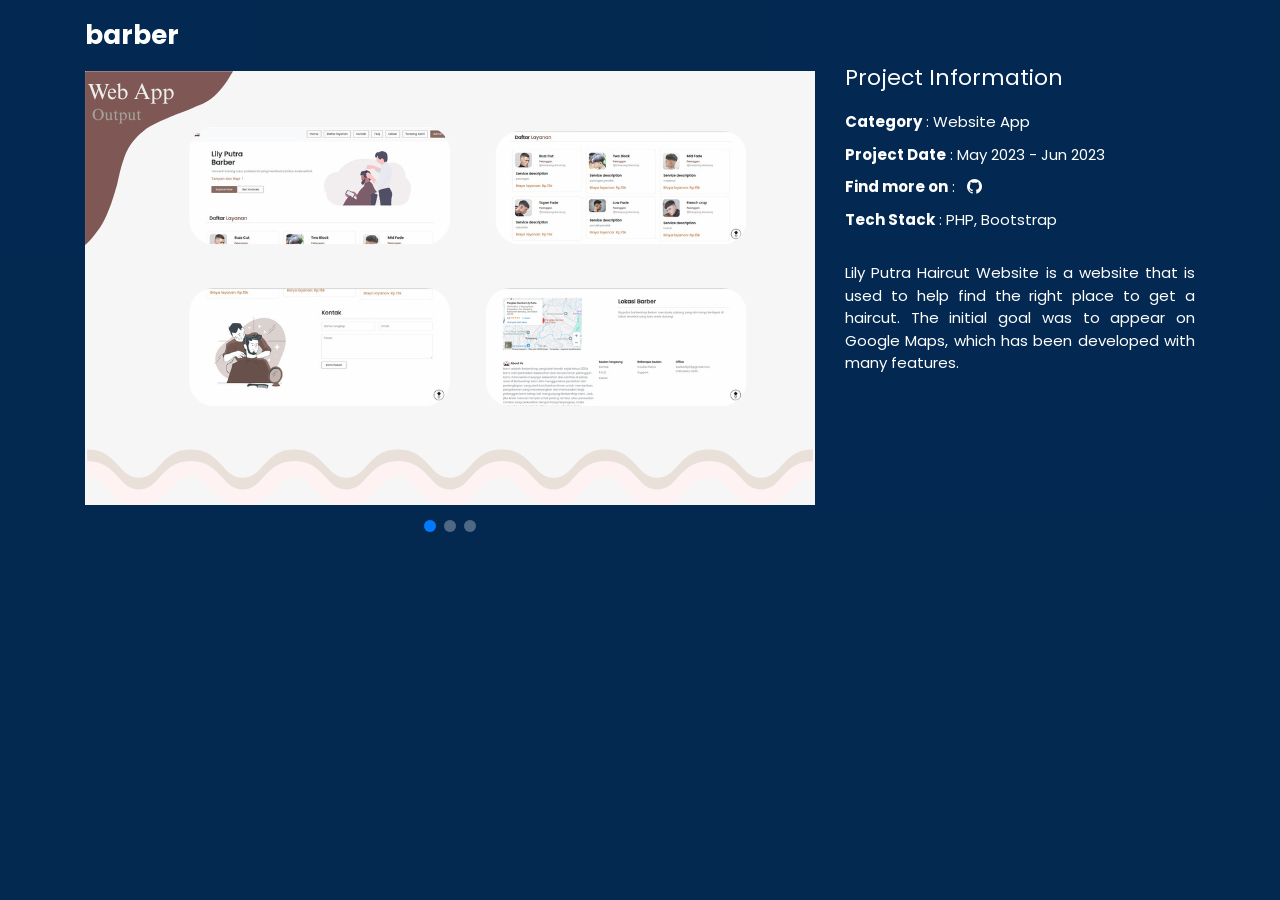
<file: projects/barber.html>
<!DOCTYPE html>
<html lang="en">
  <head>
    <meta charset="utf-8" />
    <meta content="width=device-width, initial-scale=1.0" name="viewport" />

    <title>barber</title>
    <meta content="" name="description" />
    <meta content="" name="keywords" />

    <!-- Favicons -->
    <link href="../assets/img/favicon.png" rel="icon" />

    <!-- Google Fonts -->
    <link
      href="https://fonts.googleapis.com/css?family=Open+Sans:300,300i,400,400i,600,600i,700,700i|Raleway:300,300i,400,400i,500,500i,600,600i,700,700i|Poppins:300,300i,400,400i,500,500i,600,600i,700,700i"
      rel="stylesheet"
    />

    <!-- Vendor CSS Files -->
    <link
      href="../assets/vendor/bootstrap/css/bootstrap.min.css"
      rel="stylesheet"
    />
    <link
      href="../assets/vendor/bootstrap-icons/bootstrap-icons.css"
      rel="stylesheet"
    />
    <link href="../assets/vendor/icofont/icofont.min.css" rel="stylesheet" />
    <link href="../assets/vendor/remixicon/remixicon.css" rel="stylesheet" />
    <link
      href="../assets/vendor/owl.carousel/assets/owl.carousel.min.css"
      rel="stylesheet"
    />
    <link
      href="../assets/vendor/boxicons/css/boxicons.min.css"
      rel="stylesheet"
    />
    <link href="../assets/vendor/venobox/venobox.css" rel="stylesheet" />
    <link
      href="../assets/vendor/swiper/swiper-bundle.min.css"
      rel="stylesheet"
    />
    <link
      href="../assets/vendor/glightbox/css/glightbox.min.css"
      rel="stylesheet"
    />

    <!-- Template Main CSS File -->
    <link href="../assets/css/style.css" rel="stylesheet" />

    <!-- =======================================================
    * Template Name: Personal - v2.2.0
    * Template URL: https://bootstrapmade.com/personal-free-resume-bootstrap-template/
    * Author: BootstrapMade.com
    * License: https://bootstrapmade.com/license/
    ======================================================== -->
  </head>

  <body data-gr-c-s-loaded="true">
    <main id="main">
      <!-- ======= Portfolio Details ======= -->
      <div id="portfolio-details" class="portfolio-details">
        <div class="container">
          <div class="row">
            <div class="col-lg-8">
              <h2 class="portfolio-title">barber</h2>

              <div class="portfolio-details-slider swiper">
                <div class="swiper-wrapper align-items-center">
                  <div class="swiper-slide">
                    <img
                      src="../assets/img/projects/details/barber-2.png"
                      width="100%"
                      height="100%"
                      alt=""
                    />
                  </div>

                  <div class="swiper-slide">
                    <img
                      src="../assets/img/projects/details/barber-3.png"
                      width="100%"
                      height="100%"
                      alt=""
                    />
                  </div>
                  <div class="swiper-slide">
                    <img
                      src="../assets/img/projects/details/barber-4.png"
                      width="100%"
                      height="100%"
                      alt=""
                    />
                  </div>
                </div>
                <div class="swiper-pagination"></div>
              </div>
            </div>

            <div class="col-lg-4 portfolio-info">
              <h3>Project Information</h3>
              <ul>
                <li><strong>Category</strong> : Website App</li>
                <li><strong>Project Date</strong> : May 2023 - Jun 2023</li>
                <li>
                  <strong>Find more on</strong> : &nbsp;
                  <a
                    href="https://github.com/Denngrh/Barber-ujikom"
                    target="_blank"
                    ><i class="bi-github"></i
                  ></a>
                </li>
                <li><strong>Tech Stack</strong> : PHP, Bootstrap</li>
              </ul>

              <p>
                Lily Putra Haircut Website is a website that is used to help
                find the right place to get a haircut. The initial goal was to
                appear on Google Maps, which has been developed with many
                features.
              </p>
            </div>
          </div>
        </div>
      </div>
      <!-- End Portfolio Details -->
    </main>
    <!-- End #main -->

    <!-- Vendor JS Files -->
    <script async="" src="//www.google-analytics.com/analytics.js"></script>
    <script src="../assets/vendor/jquery/jquery.min.js"></script>
    <script src="../assets/vendor/bootstrap/js/bootstrap.bundle.min.js"></script>
    <script src="../assets/vendor/jquery.easing/jquery.easing.min.js"></script>
    <script src="../assets/vendor/waypoints/jquery.waypoints.min.js"></script>
    <script src="../assets/vendor/counterup/counterup.min.js"></script>
    <script src="../assets/vendor/owl.carousel/owl.carousel.min.js"></script>
    <script src="../assets/vendor/isotope-layout/isotope.pkgd.min.js"></script>
    <script src="../assets/vendor/venobox/venobox.min.js"></script>
    <script src="../assets/vendor/glightbox/js/glightbox.min.js"></script>
    <script src="../assets/vendor/swiper/swiper-bundle.min.js"></script>
    <script src="../assets/vendor/purecounter/purecounter_vanilla.js"></script>

    <!-- Template Main JS File -->
    <script src="../assets/js/main.js"></script>
  </body>
</html>
</file>
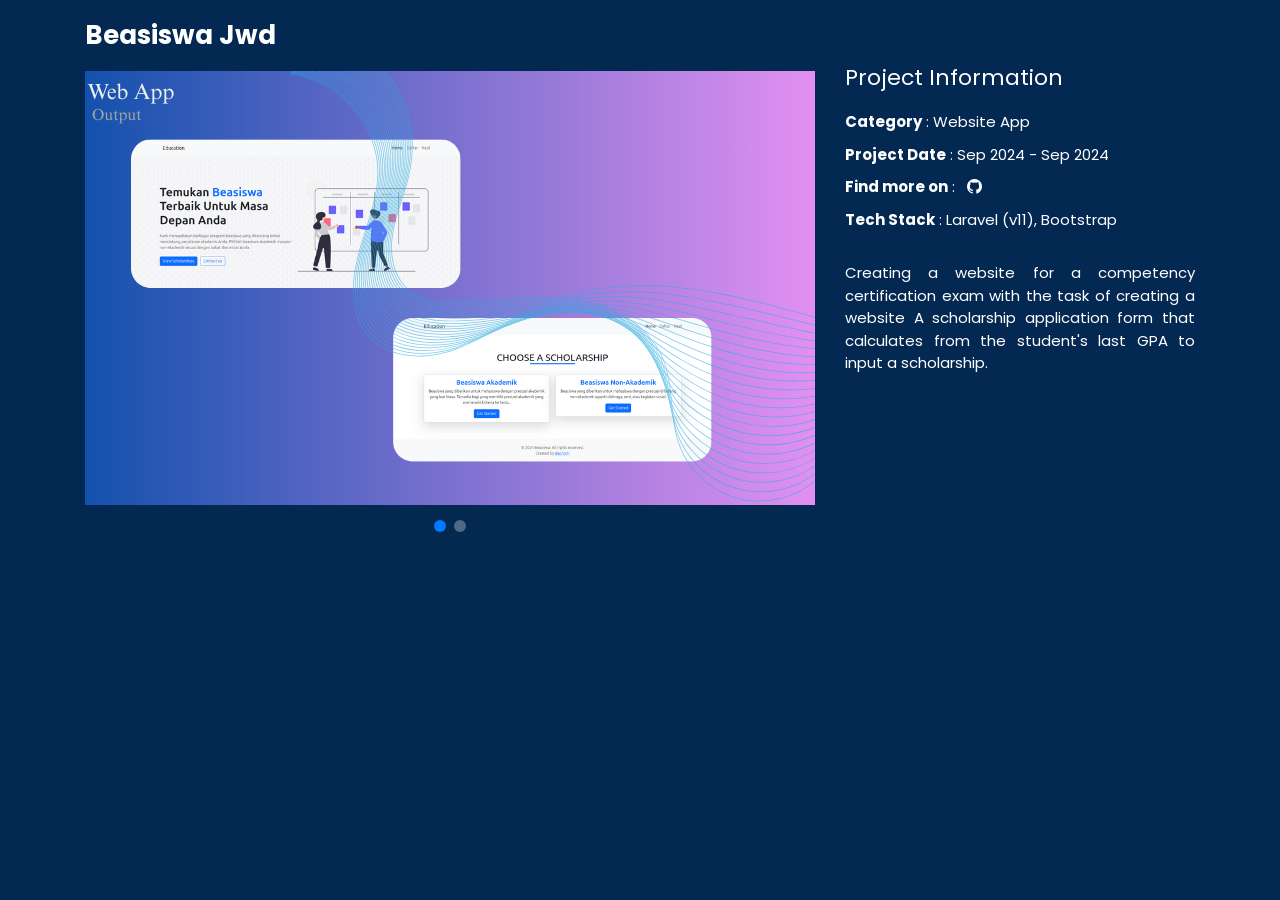
<file: projects/beasiswa.html>
<!DOCTYPE html>
<html lang="en">
  <head>
    <meta charset="utf-8" />
    <meta content="width=device-width, initial-scale=1.0" name="viewport" />

    <title>Beasiswa Jwd</title>
    <meta content="" name="description" />
    <meta content="" name="keywords" />

    <!-- Favicons -->
    <link href="../assets/img/favicon.png" rel="icon" />

    <!-- Google Fonts -->
    <link
      href="https://fonts.googleapis.com/css?family=Open+Sans:300,300i,400,400i,600,600i,700,700i|Raleway:300,300i,400,400i,500,500i,600,600i,700,700i|Poppins:300,300i,400,400i,500,500i,600,600i,700,700i"
      rel="stylesheet"
    />

    <!-- Vendor CSS Files -->
    <link
      href="../assets/vendor/bootstrap/css/bootstrap.min.css"
      rel="stylesheet"
    />
    <link
      href="../assets/vendor/bootstrap-icons/bootstrap-icons.css"
      rel="stylesheet"
    />
    <link href="../assets/vendor/icofont/icofont.min.css" rel="stylesheet" />
    <link href="../assets/vendor/remixicon/remixicon.css" rel="stylesheet" />
    <link
      href="../assets/vendor/owl.carousel/assets/owl.carousel.min.css"
      rel="stylesheet"
    />
    <link
      href="../assets/vendor/boxicons/css/boxicons.min.css"
      rel="stylesheet"
    />
    <link href="../assets/vendor/venobox/venobox.css" rel="stylesheet" />
    <link
      href="../assets/vendor/swiper/swiper-bundle.min.css"
      rel="stylesheet"
    />
    <link
      href="../assets/vendor/glightbox/css/glightbox.min.css"
      rel="stylesheet"
    />

    <!-- Template Main CSS File -->
    <link href="../assets/css/style.css" rel="stylesheet" />

    <!-- =======================================================
    * Template Name: Personal - v2.2.0
    * Template URL: https://bootstrapmade.com/personal-free-resume-bootstrap-template/
    * Author: BootstrapMade.com
    * License: https://bootstrapmade.com/license/
    ======================================================== -->
  </head>

  <body data-gr-c-s-loaded="true">
    <main id="main">
      <!-- ======= Portfolio Details ======= -->
      <div id="portfolio-details" class="portfolio-details">
        <div class="container">
          <div class="row">
            <div class="col-lg-8">
              <h2 class="portfolio-title">Beasiswa Jwd</h2>

              <div class="portfolio-details-slider swiper">
                <div class="swiper-wrapper align-items-center">
                  <div class="swiper-slide">
                    <img
                      src="../assets/img/projects/details/beasiswa-jwd-2.png"
                      width="100%"
                      height="100%"
                      alt=""
                    />
                  </div>

                  <div class="swiper-slide">
                    <img
                      src="../assets/img/projects/details/beasiswa-jwd-3.png"
                      width="100%"
                      height="100%"
                      alt=""
                    />
                  </div>
                </div>
                <div class="swiper-pagination"></div>
              </div>
            </div>

            <div class="col-lg-4 portfolio-info">
              <h3>Project Information</h3>
              <ul>
                <li><strong>Category</strong> : Website App</li>
                <li><strong>Project Date</strong> : Sep 2024 - Sep 2024</li>
                <li>
                  <strong>Find more on</strong> : &nbsp;
                  <a
                    href="https://github.com/Denngrh/Beasiswa-JWD"
                    target="_blank"
                    ><i class="bi-github"></i
                  ></a>
                </li>
                <li><strong>Tech Stack</strong> : Laravel (v11), Bootstrap</li>
              </ul>

              <p>
                Creating a website for a competency certification exam with the
                task of creating a website A scholarship application form that
                calculates from the student's last GPA to input a scholarship.
              </p>
            </div>
          </div>
        </div>
      </div>
      <!-- End Portfolio Details -->
    </main>
    <!-- End #main -->

    <!-- Vendor JS Files -->
    <script async="" src="//www.google-analytics.com/analytics.js"></script>
    <script src="../assets/vendor/jquery/jquery.min.js"></script>
    <script src="../assets/vendor/bootstrap/js/bootstrap.bundle.min.js"></script>
    <script src="../assets/vendor/jquery.easing/jquery.easing.min.js"></script>
    <script src="../assets/vendor/waypoints/jquery.waypoints.min.js"></script>
    <script src="../assets/vendor/counterup/counterup.min.js"></script>
    <script src="../assets/vendor/owl.carousel/owl.carousel.min.js"></script>
    <script src="../assets/vendor/isotope-layout/isotope.pkgd.min.js"></script>
    <script src="../assets/vendor/venobox/venobox.min.js"></script>
    <script src="../assets/vendor/glightbox/js/glightbox.min.js"></script>
    <script src="../assets/vendor/swiper/swiper-bundle.min.js"></script>
    <script src="../assets/vendor/purecounter/purecounter_vanilla.js"></script>

    <!-- Template Main JS File -->
    <script src="../assets/js/main.js"></script>
  </body>
</html>
</file>
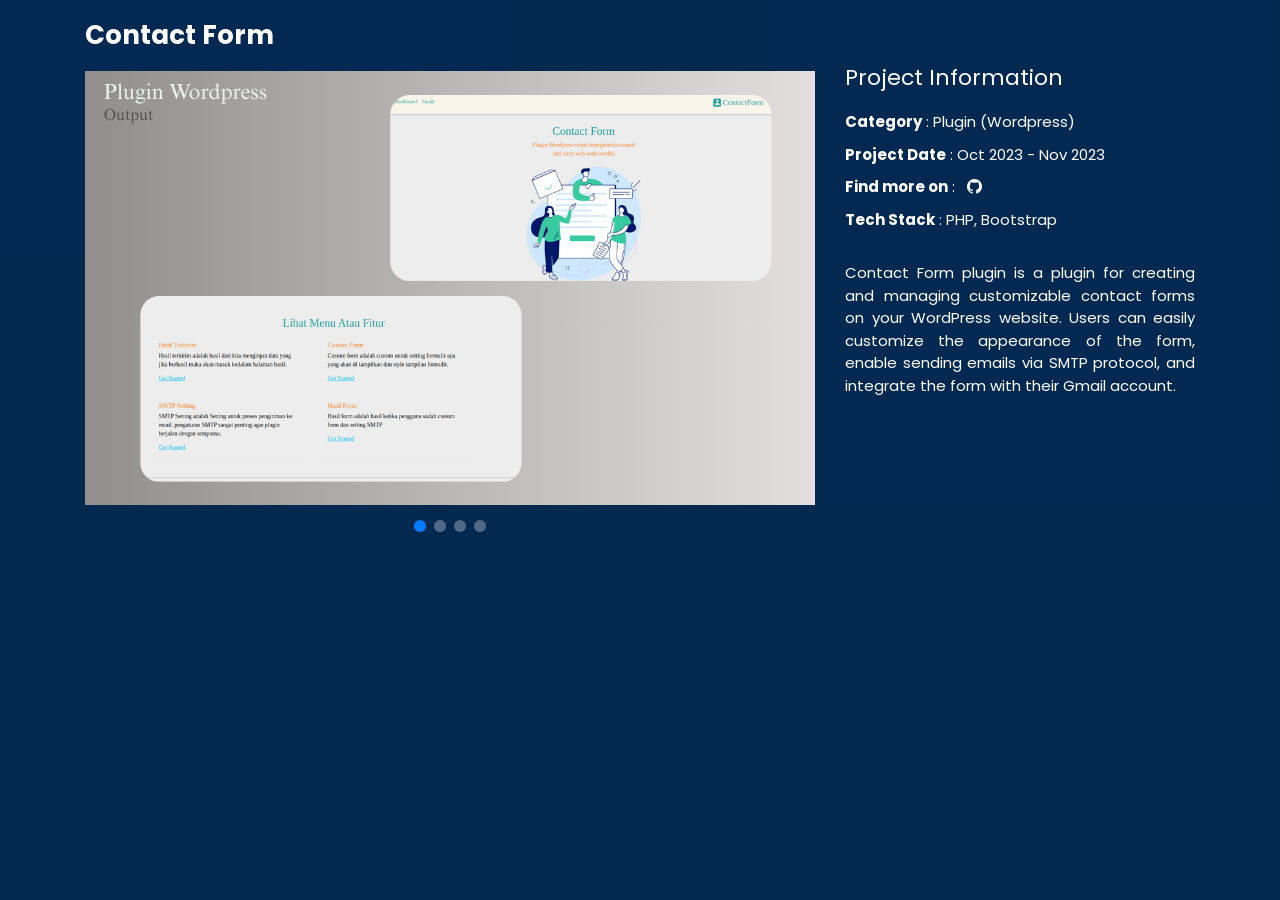
<file: projects/contact-wp.html>
<!DOCTYPE html>
<html lang="en">
  <head>
    <meta charset="utf-8" />
    <meta content="width=device-width, initial-scale=1.0" name="viewport" />

    <title>Contact Form</title>
    <meta content="" name="description" />
    <meta content="" name="keywords" />

    <!-- Favicons -->
    <link href="../assets/img/favicon.png" rel="icon" />

    <!-- Google Fonts -->
    <link
      href="https://fonts.googleapis.com/css?family=Open+Sans:300,300i,400,400i,600,600i,700,700i|Raleway:300,300i,400,400i,500,500i,600,600i,700,700i|Poppins:300,300i,400,400i,500,500i,600,600i,700,700i"
      rel="stylesheet"
    />

    <!-- Vendor CSS Files -->
    <link
      href="../assets/vendor/bootstrap/css/bootstrap.min.css"
      rel="stylesheet"
    />
    <link
      href="../assets/vendor/bootstrap-icons/bootstrap-icons.css"
      rel="stylesheet"
    />
    <link href="../assets/vendor/icofont/icofont.min.css" rel="stylesheet" />
    <link href="../assets/vendor/remixicon/remixicon.css" rel="stylesheet" />
    <link
      href="../assets/vendor/owl.carousel/assets/owl.carousel.min.css"
      rel="stylesheet"
    />
    <link
      href="../assets/vendor/boxicons/css/boxicons.min.css"
      rel="stylesheet"
    />
    <link href="../assets/vendor/venobox/venobox.css" rel="stylesheet" />
    <link
      href="../assets/vendor/swiper/swiper-bundle.min.css"
      rel="stylesheet"
    />
    <link
      href="../assets/vendor/glightbox/css/glightbox.min.css"
      rel="stylesheet"
    />

    <!-- Template Main CSS File -->
    <link href="../assets/css/style.css" rel="stylesheet" />

    <!-- =======================================================
    * Template Name: Personal - v2.2.0
    * Template URL: https://bootstrapmade.com/personal-free-resume-bootstrap-template/
    * Author: BootstrapMade.com
    * License: https://bootstrapmade.com/license/
    ======================================================== -->
  </head>

  <body data-gr-c-s-loaded="true">
    <main id="main">
      <!-- ======= Portfolio Details ======= -->
      <div id="portfolio-details" class="portfolio-details">
        <div class="container">
          <div class="row">
            <div class="col-lg-8">
              <h2 class="portfolio-title">Contact Form</h2>

              <div class="portfolio-details-slider swiper">
                <div class="swiper-wrapper align-items-center">
                  <div class="swiper-slide">
                    <img
                      src="../assets/img/projects/details/contact-details-1.png"
                      width="100%"
                      height="100%"
                      alt=""
                    />
                  </div>

                  <div class="swiper-slide">
                    <img
                      src="../assets/img/projects/details/contact-details-2.png"
                      width="100%"
                      height="100%"
                      alt=""
                    />
                  </div>

                  <div class="swiper-slide">
                    <img
                      src="../assets/img/projects/details/contact-details-3.png"
                      width="100%"
                      height="100%"
                      alt=""
                    />
                  </div>

                  <div class="swiper-slide">
                    <img
                      src="../assets/img/projects/details/contact-details-4.png"
                      width="100%"
                      height="100%"
                      alt=""
                    />
                  </div>
                </div>
                <div class="swiper-pagination"></div>
              </div>
            </div>

            <div class="col-lg-4 portfolio-info">
              <h3>Project Information</h3>
              <ul>
                <li><strong>Category</strong> : Plugin (Wordpress)</li>
                <li><strong>Project Date</strong> : Oct 2023 - Nov 2023</li>
                <li>
                  <strong>Find more on</strong> : &nbsp;
                  <a
                    href="https://github.com/Denngrh/Contact-Form"
                    target="_blank"
                    ><i class="bi-github"></i
                  ></a>
                </li>
                <li><strong>Tech Stack</strong> : PHP, Bootstrap</li>
              </ul>

              <p>
                Contact Form plugin is a plugin for creating and managing
                customizable contact forms on your WordPress website. Users can
                easily customize the appearance of the form, enable sending
                emails via SMTP protocol, and integrate the form with their
                Gmail account.
              </p>
            </div>
          </div>
        </div>
      </div>
      <!-- End Portfolio Details -->
    </main>
    <!-- End #main -->

    <!-- Vendor JS Files -->
    <script async="" src="//www.google-analytics.com/analytics.js"></script>
    <script src="../assets/vendor/jquery/jquery.min.js"></script>
    <script src="../assets/vendor/bootstrap/js/bootstrap.bundle.min.js"></script>
    <script src="../assets/vendor/jquery.easing/jquery.easing.min.js"></script>
    <script src="../assets/vendor/waypoints/jquery.waypoints.min.js"></script>
    <script src="../assets/vendor/counterup/counterup.min.js"></script>
    <script src="../assets/vendor/owl.carousel/owl.carousel.min.js"></script>
    <script src="../assets/vendor/isotope-layout/isotope.pkgd.min.js"></script>
    <script src="../assets/vendor/venobox/venobox.min.js"></script>
    <script src="../assets/vendor/glightbox/js/glightbox.min.js"></script>
    <script src="../assets/vendor/swiper/swiper-bundle.min.js"></script>
    <script src="../assets/vendor/purecounter/purecounter_vanilla.js"></script>

    <!-- Template Main JS File -->
    <script src="../assets/js/main.js"></script>
  </body>
</html>
</file>
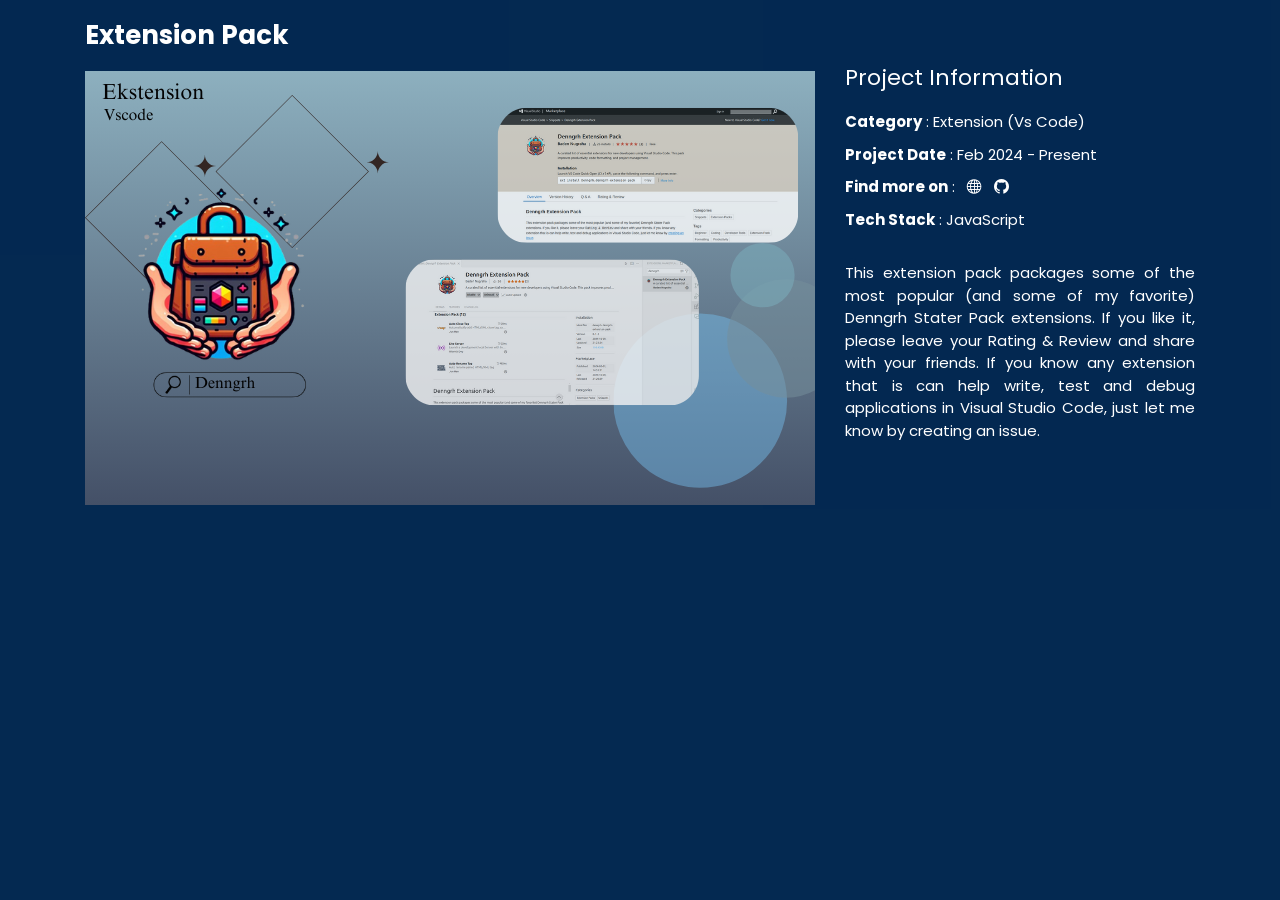
<file: projects/ekstension.html>
<!DOCTYPE html>
<html lang="en">
  <head>
    <meta charset="utf-8" />
    <meta content="width=device-width, initial-scale=1.0" name="viewport" />

    <title>Extension Pack</title>
    <meta content="" name="description" />
    <meta content="" name="keywords" />

    <!-- Favicons -->
    <link href="../assets/img/favicon.png" rel="icon" />

    <!-- Google Fonts -->
    <link
      href="https://fonts.googleapis.com/css?family=Open+Sans:300,300i,400,400i,600,600i,700,700i|Raleway:300,300i,400,400i,500,500i,600,600i,700,700i|Poppins:300,300i,400,400i,500,500i,600,600i,700,700i"
      rel="stylesheet"
    />

    <!-- Vendor CSS Files -->
    <link
      href="../assets/vendor/bootstrap/css/bootstrap.min.css"
      rel="stylesheet"
    />
    <link
      href="../assets/vendor/bootstrap-icons/bootstrap-icons.css"
      rel="stylesheet"
    />
    <link href="../assets/vendor/icofont/icofont.min.css" rel="stylesheet" />
    <link href="../assets/vendor/remixicon/remixicon.css" rel="stylesheet" />
    <link
      href="../assets/vendor/owl.carousel/assets/owl.carousel.min.css"
      rel="stylesheet"
    />
    <link
      href="../assets/vendor/boxicons/css/boxicons.min.css"
      rel="stylesheet"
    />
    <link href="../assets/vendor/venobox/venobox.css" rel="stylesheet" />
    <link
      href="../assets/vendor/swiper/swiper-bundle.min.css"
      rel="stylesheet"
    />
    <link
      href="../assets/vendor/glightbox/css/glightbox.min.css"
      rel="stylesheet"
    />

    <!-- Template Main CSS File -->
    <link href="../assets/css/style.css" rel="stylesheet" />

    <!-- =======================================================
    * Template Name: Personal - v2.2.0
    * Template URL: https://bootstrapmade.com/personal-free-resume-bootstrap-template/
    * Author: BootstrapMade.com
    * License: https://bootstrapmade.com/license/
    ======================================================== -->
  </head>

  <body data-gr-c-s-loaded="true">
    <main id="main">
      <!-- ======= Portfolio Details ======= -->
      <div id="portfolio-details" class="portfolio-details">
        <div class="container">
          <div class="row">
            <div class="col-lg-8">
              <h2 class="portfolio-title">Extension Pack</h2>

              <div class="portfolio-details-slider swiper">
                <div class="swiper-wrapper align-items-center">
                  <!-- <div class="swiper-slide"> -->
                  <img
                    src="../assets/img/projects/details/Extension-Pack.png"
                    width="100%"
                    height="100%"
                    alt=""
                  />
                  <!-- </div> -->
                </div>
                <div class="swiper-pagination"></div>
              </div>
            </div>

            <div class="col-lg-4 portfolio-info">
              <h3>Project Information</h3>
              <ul>
                <li><strong>Category</strong> : Extension (Vs Code)</li>
                <li><strong>Project Date</strong> : Feb 2024 - Present</li>
                <li>
                  <strong>Find more on</strong> : &nbsp;
                  <a
                    href="https://marketplace.visualstudio.com/items?itemName=Denngrh.denngrh-extension-pack"
                    target="_blank"
                    ><i class="bi-globe"></i
                  ></a>
                  &nbsp;
                  <a
                    href="https://github.com/Denngrh/denngrh-extension-pack"
                    target="_blank"
                    ><i class="bi-github"></i
                  ></a>
                </li>
                <li><strong>Tech Stack</strong> : JavaScript</li>
              </ul>

              <p>
                This extension pack packages some of the most popular (and some
                of my favorite) Denngrh Stater Pack extensions. If you like it,
                please leave your Rating & Review and share with your friends.
                If you know any extension that is can help write, test and debug
                applications in Visual Studio Code, just let me know by creating
                an issue.
              </p>
            </div>
          </div>
        </div>
      </div>
      <!-- End Portfolio Details -->
    </main>
    <!-- End #main -->

    <!-- Vendor JS Files -->
    <script async="" src="//www.google-analytics.com/analytics.js"></script>
    <script src="../assets/vendor/jquery/jquery.min.js"></script>
    <script src="../assets/vendor/bootstrap/js/bootstrap.bundle.min.js"></script>
    <script src="../assets/vendor/jquery.easing/jquery.easing.min.js"></script>
    <script src="../assets/vendor/waypoints/jquery.waypoints.min.js"></script>
    <script src="../assets/vendor/counterup/counterup.min.js"></script>
    <script src="../assets/vendor/owl.carousel/owl.carousel.min.js"></script>
    <script src="../assets/vendor/isotope-layout/isotope.pkgd.min.js"></script>
    <script src="../assets/vendor/venobox/venobox.min.js"></script>
    <script src="../assets/vendor/glightbox/js/glightbox.min.js"></script>
    <script src="../assets/vendor/swiper/swiper-bundle.min.js"></script>
    <script src="../assets/vendor/purecounter/purecounter_vanilla.js"></script>

    <!-- Template Main JS File -->
    <script src="../assets/js/main.js"></script>
  </body>
</html>
</file>
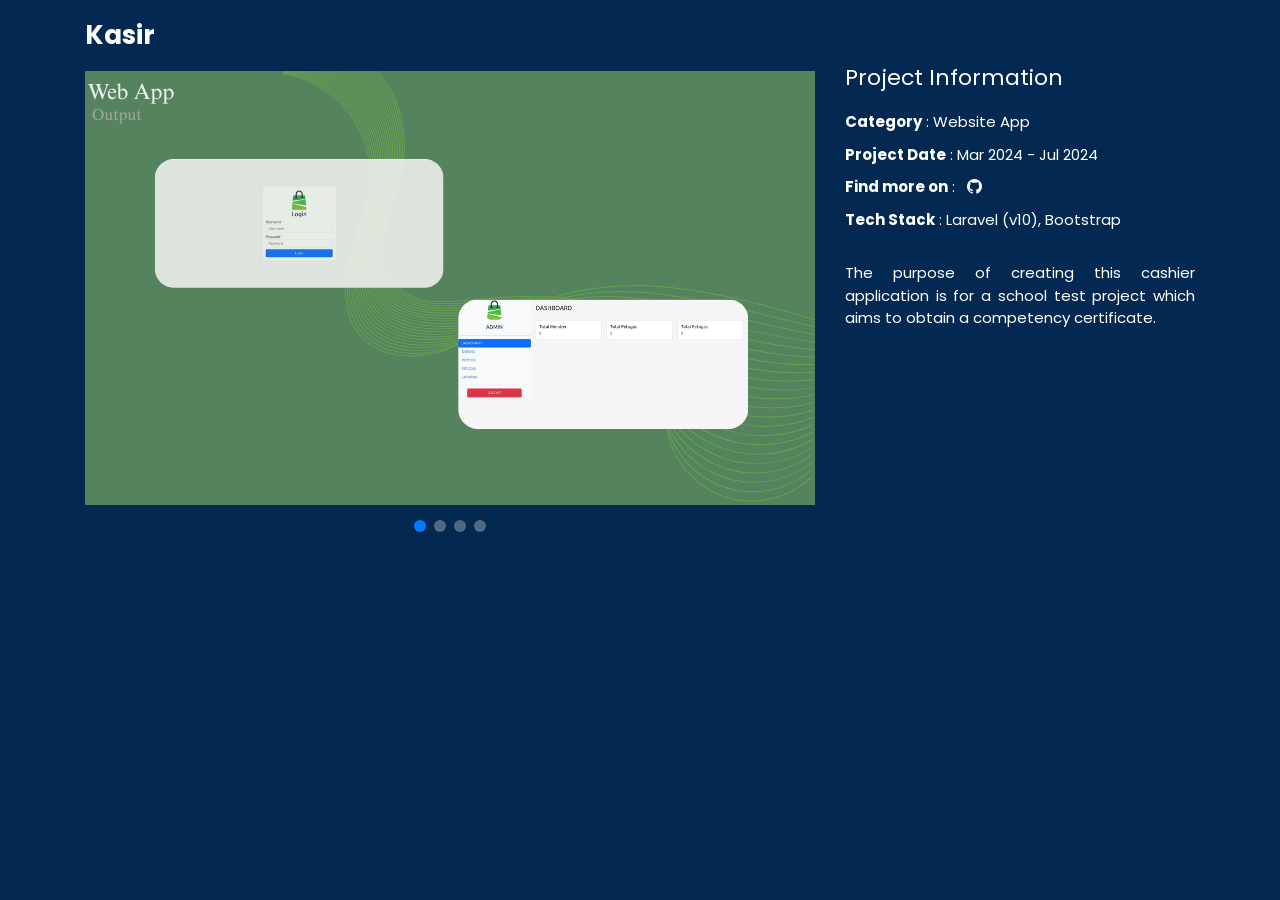
<file: projects/kasir.html>
<!DOCTYPE html>
<html lang="en">
  <head>
    <meta charset="utf-8" />
    <meta content="width=device-width, initial-scale=1.0" name="viewport" />

    <title>Kasir</title>
    <meta content="" name="description" />
    <meta content="" name="keywords" />

    <!-- Favicons -->
    <link href="../assets/img/favicon.png" rel="icon" />

    <!-- Google Fonts -->
    <link
      href="https://fonts.googleapis.com/css?family=Open+Sans:300,300i,400,400i,600,600i,700,700i|Raleway:300,300i,400,400i,500,500i,600,600i,700,700i|Poppins:300,300i,400,400i,500,500i,600,600i,700,700i"
      rel="stylesheet"
    />

    <!-- Vendor CSS Files -->
    <link
      href="../assets/vendor/bootstrap/css/bootstrap.min.css"
      rel="stylesheet"
    />
    <link
      href="../assets/vendor/bootstrap-icons/bootstrap-icons.css"
      rel="stylesheet"
    />
    <link href="../assets/vendor/icofont/icofont.min.css" rel="stylesheet" />
    <link href="../assets/vendor/remixicon/remixicon.css" rel="stylesheet" />
    <link
      href="../assets/vendor/owl.carousel/assets/owl.carousel.min.css"
      rel="stylesheet"
    />
    <link
      href="../assets/vendor/boxicons/css/boxicons.min.css"
      rel="stylesheet"
    />
    <link href="../assets/vendor/venobox/venobox.css" rel="stylesheet" />
    <link
      href="../assets/vendor/swiper/swiper-bundle.min.css"
      rel="stylesheet"
    />
    <link
      href="../assets/vendor/glightbox/css/glightbox.min.css"
      rel="stylesheet"
    />

    <!-- Template Main CSS File -->
    <link href="../assets/css/style.css" rel="stylesheet" />

    <!-- =======================================================
    * Template Name: Personal - v2.2.0
    * Template URL: https://bootstrapmade.com/personal-free-resume-bootstrap-template/
    * Author: BootstrapMade.com
    * License: https://bootstrapmade.com/license/
    ======================================================== -->
  </head>

  <body data-gr-c-s-loaded="true">
    <main id="main">
      <!-- ======= Portfolio Details ======= -->
      <div id="portfolio-details" class="portfolio-details">
        <div class="container">
          <div class="row">
            <div class="col-lg-8">
              <h2 class="portfolio-title">Kasir</h2>

              <div class="portfolio-details-slider swiper">
                <div class="swiper-wrapper align-items-center">
                  <div class="swiper-slide">
                    <img
                      src="../assets/img/projects/details/kasir-2.png"
                      width="100%"
                      height="100%"
                      alt=""
                    />
                  </div>

                  <div class="swiper-slide">
                    <img
                      src="../assets/img/projects/details/kasir-3.png"
                      width="100%"
                      height="100%"
                      alt=""
                    />
                  </div>
                  <div class="swiper-slide">
                    <img
                      src="../assets/img/projects/details/kasir-4.png"
                      width="100%"
                      height="100%"
                      alt=""
                    />
                  </div>
                  <div class="swiper-slide">
                    <img
                      src="../assets/img/projects/details/kasir-5.png"
                      width="100%"
                      height="100%"
                      alt=""
                    />
                  </div>
                </div>
                <div class="swiper-pagination"></div>
              </div>
            </div>

            <div class="col-lg-4 portfolio-info">
              <h3>Project Information</h3>
              <ul>
                <li><strong>Category</strong> : Website App</li>
                <li><strong>Project Date</strong> : Mar 2024 - Jul 2024</li>
                <li>
                  <strong>Find more on</strong> : &nbsp;
                  <a href="https://github.com/Denngrh/kasir" target="_blank"
                    ><i class="bi-github"></i
                  ></a>
                </li>
                <li><strong>Tech Stack</strong> : Laravel (v10), Bootstrap</li>
              </ul>

              <p>
                The purpose of creating this cashier application is for a school
                test project which aims to obtain a competency certificate.
              </p>
            </div>
          </div>
        </div>
      </div>
      <!-- End Portfolio Details -->
    </main>
    <!-- End #main -->

    <!-- Vendor JS Files -->
    <script async="" src="//www.google-analytics.com/analytics.js"></script>
    <script src="../assets/vendor/jquery/jquery.min.js"></script>
    <script src="../assets/vendor/bootstrap/js/bootstrap.bundle.min.js"></script>
    <script src="../assets/vendor/jquery.easing/jquery.easing.min.js"></script>
    <script src="../assets/vendor/waypoints/jquery.waypoints.min.js"></script>
    <script src="../assets/vendor/counterup/counterup.min.js"></script>
    <script src="../assets/vendor/owl.carousel/owl.carousel.min.js"></script>
    <script src="../assets/vendor/isotope-layout/isotope.pkgd.min.js"></script>
    <script src="../assets/vendor/venobox/venobox.min.js"></script>
    <script src="../assets/vendor/glightbox/js/glightbox.min.js"></script>
    <script src="../assets/vendor/swiper/swiper-bundle.min.js"></script>
    <script src="../assets/vendor/purecounter/purecounter_vanilla.js"></script>

    <!-- Template Main JS File -->
    <script src="../assets/js/main.js"></script>
  </body>
</html>
</file>
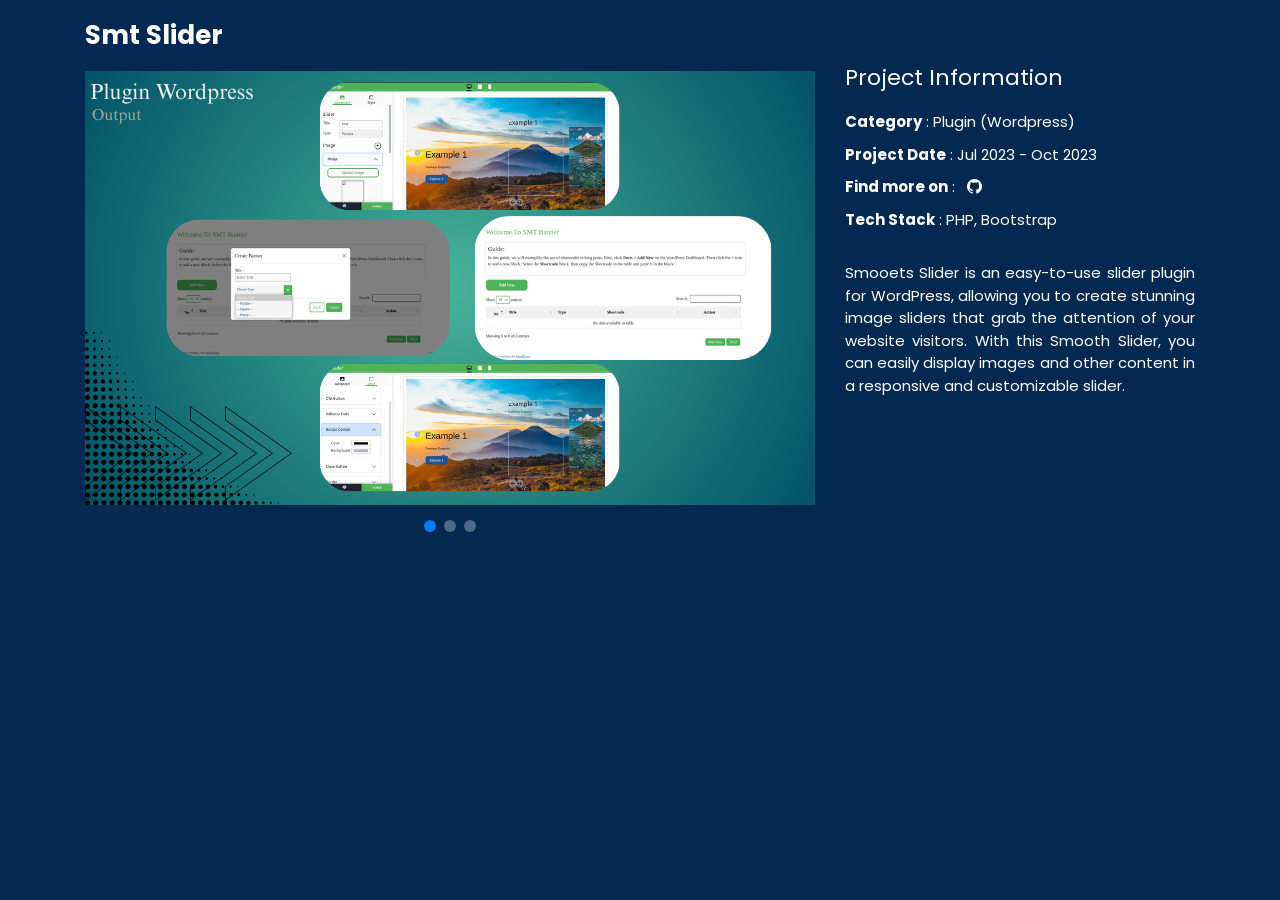
<file: projects/slider-wp.html>
<!DOCTYPE html>
<html lang="en">
  <head>
    <meta charset="utf-8" />
    <meta content="width=device-width, initial-scale=1.0" name="viewport" />

    <title>Smt Slider</title>
    <meta content="" name="description" />
    <meta content="" name="keywords" />

    <!-- Favicons -->
    <link href="../assets/img/favicon.png" rel="icon" />

    <!-- Google Fonts -->
    <link
      href="https://fonts.googleapis.com/css?family=Open+Sans:300,300i,400,400i,600,600i,700,700i|Raleway:300,300i,400,400i,500,500i,600,600i,700,700i|Poppins:300,300i,400,400i,500,500i,600,600i,700,700i"
      rel="stylesheet"
    />

    <!-- Vendor CSS Files -->
    <link
      href="../assets/vendor/bootstrap/css/bootstrap.min.css"
      rel="stylesheet"
    />
    <link
      href="../assets/vendor/bootstrap-icons/bootstrap-icons.css"
      rel="stylesheet"
    />
    <link href="../assets/vendor/icofont/icofont.min.css" rel="stylesheet" />
    <link href="../assets/vendor/remixicon/remixicon.css" rel="stylesheet" />
    <link
      href="../assets/vendor/owl.carousel/assets/owl.carousel.min.css"
      rel="stylesheet"
    />
    <link
      href="../assets/vendor/boxicons/css/boxicons.min.css"
      rel="stylesheet"
    />
    <link href="../assets/vendor/venobox/venobox.css" rel="stylesheet" />
    <link
      href="../assets/vendor/swiper/swiper-bundle.min.css"
      rel="stylesheet"
    />
    <link
      href="../assets/vendor/glightbox/css/glightbox.min.css"
      rel="stylesheet"
    />

    <!-- Template Main CSS File -->
    <link href="../assets/css/style.css" rel="stylesheet" />

    <!-- =======================================================
    * Template Name: Personal - v2.2.0
    * Template URL: https://bootstrapmade.com/personal-free-resume-bootstrap-template/
    * Author: BootstrapMade.com
    * License: https://bootstrapmade.com/license/
    ======================================================== -->
  </head>

  <body data-gr-c-s-loaded="true">
    <main id="main">
      <!-- ======= Portfolio Details ======= -->
      <div id="portfolio-details" class="portfolio-details">
        <div class="container">
          <div class="row">
            <div class="col-lg-8">
              <h2 class="portfolio-title">Smt Slider</h2>

              <div class="portfolio-details-slider swiper">
                <div class="swiper-wrapper align-items-center">
                  <div class="swiper-slide">
                    <img
                      src="../assets/img/projects/details/slider-details-1.png"
                      width="100%"
                      height="100%"
                      alt=""
                    />
                  </div>

                  <div class="swiper-slide">
                    <img
                      src="../assets/img/projects/details/slider-details-2.png"
                      width="100%"
                      height="100%"
                      alt=""
                    />
                  </div>

                  <div class="swiper-slide">
                    <img
                      src="../assets/img/projects/details/slider-details-3.png"
                      width="100%"
                      height="100%"
                      alt=""
                    />
                  </div>
                </div>
                <div class="swiper-pagination"></div>
              </div>
            </div>

            <div class="col-lg-4 portfolio-info">
              <h3>Project Information</h3>
              <ul>
                <li><strong>Category</strong> : Plugin (Wordpress)</li>
                <li><strong>Project Date</strong> : Jul 2023 - Oct 2023</li>
                <li>
                  <strong>Find more on</strong> : &nbsp;
                  <a
                    href="https://github.com/Denngrh/Smt-Slider"
                    target="_blank"
                    ><i class="bi-github"></i
                  ></a>
                </li>
                <li><strong>Tech Stack</strong> : PHP, Bootstrap</li>
              </ul>

              <p>
                Smooets Slider is an easy-to-use slider plugin for WordPress,
                allowing you to create stunning image sliders that grab the
                attention of your website visitors. With this Smooth Slider, you
                can easily display images and other content in a responsive and
                customizable slider.
              </p>
            </div>
          </div>
        </div>
      </div>
      <!-- End Portfolio Details -->
    </main>
    <!-- End #main -->

    <!-- Vendor JS Files -->
    <script async="" src="//www.google-analytics.com/analytics.js"></script>
    <script src="../assets/vendor/jquery/jquery.min.js"></script>
    <script src="../assets/vendor/bootstrap/js/bootstrap.bundle.min.js"></script>
    <script src="../assets/vendor/jquery.easing/jquery.easing.min.js"></script>
    <script src="../assets/vendor/waypoints/jquery.waypoints.min.js"></script>
    <script src="../assets/vendor/counterup/counterup.min.js"></script>
    <script src="../assets/vendor/owl.carousel/owl.carousel.min.js"></script>
    <script src="../assets/vendor/isotope-layout/isotope.pkgd.min.js"></script>
    <script src="../assets/vendor/venobox/venobox.min.js"></script>
    <script src="../assets/vendor/glightbox/js/glightbox.min.js"></script>
    <script src="../assets/vendor/swiper/swiper-bundle.min.js"></script>
    <script src="../assets/vendor/purecounter/purecounter_vanilla.js"></script>

    <!-- Template Main JS File -->
    <script src="../assets/js/main.js"></script>
  </body>
</html>
</file>
<file: assets/vendor/venobox/venobox.css>
/* ------ venobox.css --------*/
.vbox-overlay *, .vbox-overlay *:before, .vbox-overlay *:after{
    -webkit-backface-visibility: hidden;
    -webkit-box-sizing:border-box;
    -moz-box-sizing:border-box;
    box-sizing:border-box;
}
.vbox-overlay * { 
    -webkit-backface-visibility: visible;
    backface-visibility: visible;
}
.vbox-overlay{
    display: -webkit-flex;
    display: flex;
    -webkit-flex-direction: column;
    flex-direction: column;
    -webkit-justify-content: center;
    justify-content: center;
    -webkit-align-items: center;
    align-items: center;
    position: fixed;
    left: 0;
    top: 0;
    bottom: 0;
    right: 0;
    z-index: 999999;
}

/* ----- navigation ----- */
.vbox-title{
    width: 100%;
    height: 40px;
    float: left;
    text-align: center;
    line-height: 28px;
    font-size: 12px;
    padding: 6px 50px;
    overflow: hidden;
    position: fixed;
    display: none;
    left: 0;
    z-index: 89;
}
.vbox-close{
    cursor: pointer;
    position: fixed;
    top: -1px;
    right: 0;
    width: 50px;
    height: 40px;
    padding: 6px;
    display: block;
    background-position:10px center;
    overflow: hidden;
    font-size: 24px;
    line-height: 1;
    text-align: center;
    z-index: 99;
}
.vbox-left{
    cursor: pointer;
    position: fixed;
    left: 0;
    height: 40px;
    overflow: hidden;
    line-height: 28px;
    font-size: 12px;
    z-index: 99;
    display: flex;
    align-items:center;
}
.vbox-num{
    display: inline-block;
    margin: 6px 0 6px 15px;
}
/* ----- Social share ----- */
.vbox-share{
    line-height: 28px;
    font-size: 12px;
    overflow: hidden;
    position: fixed;
    left: 0;
    z-index: 98;
    display: flex;
    align-items:center;
    justify-content: center;
    width: 100%;
    text-align: center;
}
.vbox-share svg{
    max-height: 28px;
    width: 28px;
    z-index: 10;
    margin-left: 12px;
    margin-top: 6px;
    margin-bottom: 6px;
    vertical-align: middle;
}


/* ----- navigation ARROWS ----- */
.vbox-next, .vbox-prev{
    position: fixed;
    top: 50%;
    margin-top: -15px;
    overflow: hidden;
    cursor: pointer;
    display: block;
    width: 45px;
    height: 45px;
    z-index: 99;
}
.vbox-next span, .vbox-prev span{
    position: relative;
    width: 20px;
    height: 20px;
    border: 2px solid transparent;
    border-top-color: #B6B6B6;
    border-right-color: #B6B6B6;
    text-indent: -100px;
    position: absolute;
    top: 8px;
    display: block;
}
.vbox-prev{
    left: 15px;
}
.vbox-next{
    right: 15px;
}
.vbox-prev span{
    left: 10px;
    -ms-transform: rotate(-135deg);
    -webkit-transform: rotate(-135deg);
    transform: rotate(-135deg);
}
.vbox-next span{
    -ms-transform: rotate(45deg);
    -webkit-transform: rotate(45deg);
    transform: rotate(45deg);
    right: 10px;
}
/* ------- inline window ------ */
.vbox-inline{
    width: 420px;
    height: 315px;
    height: 70vh;
    padding: 10px;
    background: #fff;
    margin: 0 auto;
    overflow: auto;
    text-align: left;
}
/* ------- Video & iFrames window ------ */
.venoframe{
    max-width: 100%;
    width: 100%;
    border: none;
    width: 100%;
    height: 260px;
    height: 70vh;
}
.venoframe.vbvid{
    height: 260px;
}
@media (min-width: 768px) {
    .venoframe, .vbox-inline{
        width: 90%;
        height: 360px;
        height: 70vh;
    }
    .venoframe.vbvid{
        width: 640px;
        height: 360px;
    }
}
@media (min-width: 992px) {
    .venoframe, .vbox-inline{
        max-width: 1200px;
        width: 80%;
        height: 540px;
        height: 70vh;
    }
    .venoframe.vbvid{
        width: 960px;
        height: 540px;
    }
}
/* 
Please do NOT edit this part! 
or at least read this note: http://i.imgur.com/7C0ws9e.gif
*/
.vbox-open{
    overflow: hidden;
}
.vbox-container{
    position: absolute;
    left: 0;
    right: 0;
    top: 0;
    bottom: 0;
    overflow-x: hidden;
    overflow-y: scroll;
    overflow-scrolling: touch;
    -webkit-overflow-scrolling: touch;
    z-index: 20;
    max-height: 100%;

}

.vbox-content{
    text-align: center;
    float: left;
    width: 100%;
    position: relative;
    overflow: hidden;
    padding: 20px 4%;
}
.vbox-container img{
    max-width: 100%;
    height: auto;
}
.vbox-figlio{
    box-shadow: 0 0 12px rgba(0,0,0,0.19), 0 6px 6px rgba(0,0,0,0.23);
    max-width: 100%;
    text-align: initial;
}
img.vbox-figlio{
    -webkit-user-select: none;
-khtml-user-select: none;
-moz-user-select: none;
-o-user-select: none;
user-select: none;
}
.vbox-content.swipe-left{
    margin-left: -200px !important;
}
.vbox-content.swipe-right{
    margin-left: 200px !important;
}
.vbox-animated{
    webkit-transition: margin 300ms ease-out;
    transition: margin 300ms ease-out;
}

/* ---------- preloader ----------
 * SPINKIT 
 * http://tobiasahlin.com/spinkit/
-------------------------------- */
.sk-double-bounce,.sk-rotating-plane{width:40px;height:40px;margin:40px auto}.sk-rotating-plane{background-color:#333;-webkit-animation:sk-rotatePlane 1.2s infinite ease-in-out;animation:sk-rotatePlane 1.2s infinite ease-in-out}@-webkit-keyframes sk-rotatePlane{0%{-webkit-transform:perspective(120px) rotateX(0) rotateY(0);transform:perspective(120px) rotateX(0) rotateY(0)}50%{-webkit-transform:perspective(120px) rotateX(-180.1deg) rotateY(0);transform:perspective(120px) rotateX(-180.1deg) rotateY(0)}100%{-webkit-transform:perspective(120px) rotateX(-180deg) rotateY(-179.9deg);transform:perspective(120px) rotateX(-180deg) rotateY(-179.9deg)}}@keyframes sk-rotatePlane{0%{-webkit-transform:perspective(120px) rotateX(0) rotateY(0);transform:perspective(120px) rotateX(0) rotateY(0)}50%{-webkit-transform:perspective(120px) rotateX(-180.1deg) rotateY(0);transform:perspective(120px) rotateX(-180.1deg) rotateY(0)}100%{-webkit-transform:perspective(120px) rotateX(-180deg) rotateY(-179.9deg);transform:perspective(120px) rotateX(-180deg) rotateY(-179.9deg)}}.sk-double-bounce{position:relative}.sk-double-bounce .sk-child{width:100%;height:100%;border-radius:50%;background-color:#333;opacity:.6;position:absolute;top:0;left:0;-webkit-animation:sk-doubleBounce 2s infinite ease-in-out;animation:sk-doubleBounce 2s infinite ease-in-out}.sk-chasing-dots .sk-child,.sk-spinner-pulse,.sk-three-bounce .sk-child{background-color:#333;border-radius:100%}.sk-double-bounce .sk-double-bounce2{-webkit-animation-delay:-1s;animation-delay:-1s}@-webkit-keyframes sk-doubleBounce{0%,100%{-webkit-transform:scale(0);transform:scale(0)}50%{-webkit-transform:scale(1);transform:scale(1)}}@keyframes sk-doubleBounce{0%,100%{-webkit-transform:scale(0);transform:scale(0)}50%{-webkit-transform:scale(1);transform:scale(1)}}.sk-wave{margin:40px auto;width:50px;height:40px;text-align:center;font-size:10px}.sk-wave .sk-rect{background-color:#333;height:100%;width:6px;display:inline-block;-webkit-animation:sk-waveStretchDelay 1.2s infinite ease-in-out;animation:sk-waveStretchDelay 1.2s infinite ease-in-out}.sk-wave .sk-rect1{-webkit-animation-delay:-1.2s;animation-delay:-1.2s}.sk-wave .sk-rect2{-webkit-animation-delay:-1.1s;animation-delay:-1.1s}.sk-wave .sk-rect3{-webkit-animation-delay:-1s;animation-delay:-1s}.sk-wave .sk-rect4{-webkit-animation-delay:-.9s;animation-delay:-.9s}.sk-wave .sk-rect5{-webkit-animation-delay:-.8s;animation-delay:-.8s}@-webkit-keyframes sk-waveStretchDelay{0%,100%,40%{-webkit-transform:scaleY(.4);transform:scaleY(.4)}20%{-webkit-transform:scaleY(1);transform:scaleY(1)}}@keyframes sk-waveStretchDelay{0%,100%,40%{-webkit-transform:scaleY(.4);transform:scaleY(.4)}20%{-webkit-transform:scaleY(1);transform:scaleY(1)}}.sk-wandering-cubes{margin:40px auto;width:40px;height:40px;position:relative}.sk-wandering-cubes .sk-cube{background-color:#333;width:10px;height:10px;position:absolute;top:0;left:0;-webkit-animation:sk-wanderingCube 1.8s ease-in-out -1.8s infinite both;animation:sk-wanderingCube 1.8s ease-in-out -1.8s infinite both}.sk-chasing-dots,.sk-spinner-pulse{width:40px;height:40px;margin:40px auto}.sk-wandering-cubes .sk-cube2{-webkit-animation-delay:-.9s;animation-delay:-.9s}@-webkit-keyframes sk-wanderingCube{0%{-webkit-transform:rotate(0);transform:rotate(0)}25%{-webkit-transform:translateX(30px) rotate(-90deg) scale(.5);transform:translateX(30px) rotate(-90deg) scale(.5)}50%{-webkit-transform:translateX(30px) translateY(30px) rotate(-179deg);transform:translateX(30px) translateY(30px) rotate(-179deg)}50.1%{-webkit-transform:translateX(30px) translateY(30px) rotate(-180deg);transform:translateX(30px) translateY(30px) rotate(-180deg)}75%{-webkit-transform:translateX(0) translateY(30px) rotate(-270deg) scale(.5);transform:translateX(0) translateY(30px) rotate(-270deg) scale(.5)}100%{-webkit-transform:rotate(-360deg);transform:rotate(-360deg)}}@keyframes sk-wanderingCube{0%{-webkit-transform:rotate(0);transform:rotate(0)}25%{-webkit-transform:translateX(30px) rotate(-90deg) scale(.5);transform:translateX(30px) rotate(-90deg) scale(.5)}50%{-webkit-transform:translateX(30px) translateY(30px) rotate(-179deg);transform:translateX(30px) translateY(30px) rotate(-179deg)}50.1%{-webkit-transform:translateX(30px) translateY(30px) rotate(-180deg);transform:translateX(30px) translateY(30px) rotate(-180deg)}75%{-webkit-transform:translateX(0) translateY(30px) rotate(-270deg) scale(.5);transform:translateX(0) translateY(30px) rotate(-270deg) scale(.5)}100%{-webkit-transform:rotate(-360deg);transform:rotate(-360deg)}}.sk-spinner-pulse{-webkit-animation:sk-pulseScaleOut 1s infinite ease-in-out;animation:sk-pulseScaleOut 1s infinite ease-in-out}@-webkit-keyframes sk-pulseScaleOut{0%{-webkit-transform:scale(0);transform:scale(0)}100%{-webkit-transform:scale(1);transform:scale(1);opacity:0}}@keyframes sk-pulseScaleOut{0%{-webkit-transform:scale(0);transform:scale(0)}100%{-webkit-transform:scale(1);transform:scale(1);opacity:0}}.sk-chasing-dots{position:relative;text-align:center;-webkit-animation:sk-chasingDotsRotate 2s infinite linear;animation:sk-chasingDotsRotate 2s infinite linear}.sk-chasing-dots .sk-child{width:60%;height:60%;display:inline-block;position:absolute;top:0;-webkit-animation:sk-chasingDotsBounce 2s infinite ease-in-out;animation:sk-chasingDotsBounce 2s infinite ease-in-out}.sk-chasing-dots .sk-dot2{top:auto;bottom:0;-webkit-animation-delay:-1s;animation-delay:-1s}@-webkit-keyframes sk-chasingDotsRotate{100%{-webkit-transform:rotate(360deg);transform:rotate(360deg)}}@keyframes sk-chasingDotsRotate{100%{-webkit-transform:rotate(360deg);transform:rotate(360deg)}}@-webkit-keyframes sk-chasingDotsBounce{0%,100%{-webkit-transform:scale(0);transform:scale(0)}50%{-webkit-transform:scale(1);transform:scale(1)}}@keyframes sk-chasingDotsBounce{0%,100%{-webkit-transform:scale(0);transform:scale(0)}50%{-webkit-transform:scale(1);transform:scale(1)}}.sk-three-bounce{margin:40px auto;width:80px;text-align:center}.sk-three-bounce .sk-child{width:20px;height:20px;display:inline-block;-webkit-animation:sk-three-bounce 1.4s ease-in-out 0s infinite both;animation:sk-three-bounce 1.4s ease-in-out 0s infinite both}.sk-circle .sk-child:before,.sk-fading-circle .sk-circle:before{display:block;border-radius:100%;content:'';background-color:#333}.sk-three-bounce .sk-bounce1{-webkit-animation-delay:-.32s;animation-delay:-.32s}.sk-three-bounce .sk-bounce2{-webkit-animation-delay:-.16s;animation-delay:-.16s}@-webkit-keyframes sk-three-bounce{0%,100%,80%{-webkit-transform:scale(0);transform:scale(0)}40%{-webkit-transform:scale(1);transform:scale(1)}}@keyframes sk-three-bounce{0%,100%,80%{-webkit-transform:scale(0);transform:scale(0)}40%{-webkit-transform:scale(1);transform:scale(1)}}.sk-circle{margin:40px auto;width:40px;height:40px;position:relative}.sk-circle .sk-child{width:100%;height:100%;position:absolute;left:0;top:0}.sk-circle .sk-child:before{margin:0 auto;width:15%;height:15%;-webkit-animation:sk-circleBounceDelay 1.2s infinite ease-in-out both;animation:sk-circleBounceDelay 1.2s infinite ease-in-out both}.sk-circle .sk-circle2{-webkit-transform:rotate(30deg);-ms-transform:rotate(30deg);transform:rotate(30deg)}.sk-circle .sk-circle3{-webkit-transform:rotate(60deg);-ms-transform:rotate(60deg);transform:rotate(60deg)}.sk-circle .sk-circle4{-webkit-transform:rotate(90deg);-ms-transform:rotate(90deg);transform:rotate(90deg)}.sk-circle .sk-circle5{-webkit-transform:rotate(120deg);-ms-transform:rotate(120deg);transform:rotate(120deg)}.sk-circle .sk-circle6{-webkit-transform:rotate(150deg);-ms-transform:rotate(150deg);transform:rotate(150deg)}.sk-circle .sk-circle7{-webkit-transform:rotate(180deg);-ms-transform:rotate(180deg);transform:rotate(180deg)}.sk-circle .sk-circle8{-webkit-transform:rotate(210deg);-ms-transform:rotate(210deg);transform:rotate(210deg)}.sk-circle .sk-circle9{-webkit-transform:rotate(240deg);-ms-transform:rotate(240deg);transform:rotate(240deg)}.sk-circle .sk-circle10{-webkit-transform:rotate(270deg);-ms-transform:rotate(270deg);transform:rotate(270deg)}.sk-circle .sk-circle11{-webkit-transform:rotate(300deg);-ms-transform:rotate(300deg);transform:rotate(300deg)}.sk-circle .sk-circle12{-webkit-transform:rotate(330deg);-ms-transform:rotate(330deg);transform:rotate(330deg)}.sk-circle .sk-circle2:before{-webkit-animation-delay:-1.1s;animation-delay:-1.1s}.sk-circle .sk-circle3:before{-webkit-animation-delay:-1s;animation-delay:-1s}.sk-circle .sk-circle4:before{-webkit-animation-delay:-.9s;animation-delay:-.9s}.sk-circle .sk-circle5:before{-webkit-animation-delay:-.8s;animation-delay:-.8s}.sk-circle .sk-circle6:before{-webkit-animation-delay:-.7s;animation-delay:-.7s}.sk-circle .sk-circle7:before{-webkit-animation-delay:-.6s;animation-delay:-.6s}.sk-circle .sk-circle8:before{-webkit-animation-delay:-.5s;animation-delay:-.5s}.sk-circle .sk-circle9:before{-webkit-animation-delay:-.4s;animation-delay:-.4s}.sk-circle .sk-circle10:before{-webkit-animation-delay:-.3s;animation-delay:-.3s}.sk-circle .sk-circle11:before{-webkit-animation-delay:-.2s;animation-delay:-.2s}.sk-circle .sk-circle12:before{-webkit-animation-delay:-.1s;animation-delay:-.1s}@-webkit-keyframes sk-circleBounceDelay{0%,100%,80%{-webkit-transform:scale(0);transform:scale(0)}40%{-webkit-transform:scale(1);transform:scale(1)}}@keyframes sk-circleBounceDelay{0%,100%,80%{-webkit-transform:scale(0);transform:scale(0)}40%{-webkit-transform:scale(1);transform:scale(1)}}.sk-cube-grid{width:40px;height:40px;margin:40px auto}.sk-cube-grid .sk-cube{width:33.33%;height:33.33%;background-color:#333;float:left;-webkit-animation:sk-cubeGridScaleDelay 1.3s infinite ease-in-out;animation:sk-cubeGridScaleDelay 1.3s infinite ease-in-out}.sk-cube-grid .sk-cube1{-webkit-animation-delay:.2s;animation-delay:.2s}.sk-cube-grid .sk-cube2{-webkit-animation-delay:.3s;animation-delay:.3s}.sk-cube-grid .sk-cube3{-webkit-animation-delay:.4s;animation-delay:.4s}.sk-cube-grid .sk-cube4{-webkit-animation-delay:.1s;animation-delay:.1s}.sk-cube-grid .sk-cube5{-webkit-animation-delay:.2s;animation-delay:.2s}.sk-cube-grid .sk-cube6{-webkit-animation-delay:.3s;animation-delay:.3s}.sk-cube-grid .sk-cube7{-webkit-animation-delay:0ms;animation-delay:0ms}.sk-cube-grid .sk-cube8{-webkit-animation-delay:.1s;animation-delay:.1s}.sk-cube-grid .sk-cube9{-webkit-animation-delay:.2s;animation-delay:.2s}@-webkit-keyframes sk-cubeGridScaleDelay{0%,100%,70%{-webkit-transform:scale3D(1,1,1);transform:scale3D(1,1,1)}35%{-webkit-transform:scale3D(0,0,1);transform:scale3D(0,0,1)}}@keyframes sk-cubeGridScaleDelay{0%,100%,70%{-webkit-transform:scale3D(1,1,1);transform:scale3D(1,1,1)}35%{-webkit-transform:scale3D(0,0,1);transform:scale3D(0,0,1)}}.sk-fading-circle{margin:40px auto;width:40px;height:40px;position:relative}.sk-fading-circle .sk-circle{width:100%;height:100%;position:absolute;left:0;top:0}.sk-fading-circle .sk-circle:before{margin:0 auto;width:15%;height:15%;-webkit-animation:sk-circleFadeDelay 1.2s infinite ease-in-out both;animation:sk-circleFadeDelay 1.2s infinite ease-in-out both}.sk-fading-circle .sk-circle2{-webkit-transform:rotate(30deg);-ms-transform:rotate(30deg);transform:rotate(30deg)}.sk-fading-circle .sk-circle3{-webkit-transform:rotate(60deg);-ms-transform:rotate(60deg);transform:rotate(60deg)}.sk-fading-circle .sk-circle4{-webkit-transform:rotate(90deg);-ms-transform:rotate(90deg);transform:rotate(90deg)}.sk-fading-circle .sk-circle5{-webkit-transform:rotate(120deg);-ms-transform:rotate(120deg);transform:rotate(120deg)}.sk-fading-circle .sk-circle6{-webkit-transform:rotate(150deg);-ms-transform:rotate(150deg);transform:rotate(150deg)}.sk-fading-circle .sk-circle7{-webkit-transform:rotate(180deg);-ms-transform:rotate(180deg);transform:rotate(180deg)}.sk-fading-circle .sk-circle8{-webkit-transform:rotate(210deg);-ms-transform:rotate(210deg);transform:rotate(210deg)}.sk-fading-circle .sk-circle9{-webkit-transform:rotate(240deg);-ms-transform:rotate(240deg);transform:rotate(240deg)}.sk-fading-circle .sk-circle10{-webkit-transform:rotate(270deg);-ms-transform:rotate(270deg);transform:rotate(270deg)}.sk-fading-circle .sk-circle11{-webkit-transform:rotate(300deg);-ms-transform:rotate(300deg);transform:rotate(300deg)}.sk-fading-circle .sk-circle12{-webkit-transform:rotate(330deg);-ms-transform:rotate(330deg);transform:rotate(330deg)}.sk-fading-circle .sk-circle2:before{-webkit-animation-delay:-1.1s;animation-delay:-1.1s}.sk-fading-circle .sk-circle3:before{-webkit-animation-delay:-1s;animation-delay:-1s}.sk-fading-circle .sk-circle4:before{-webkit-animation-delay:-.9s;animation-delay:-.9s}.sk-fading-circle .sk-circle5:before{-webkit-animation-delay:-.8s;animation-delay:-.8s}.sk-fading-circle .sk-circle6:before{-webkit-animation-delay:-.7s;animation-delay:-.7s}.sk-fading-circle .sk-circle7:before{-webkit-animation-delay:-.6s;animation-delay:-.6s}.sk-fading-circle .sk-circle8:before{-webkit-animation-delay:-.5s;animation-delay:-.5s}.sk-fading-circle .sk-circle9:before{-webkit-animation-delay:-.4s;animation-delay:-.4s}.sk-fading-circle .sk-circle10:before{-webkit-animation-delay:-.3s;animation-delay:-.3s}.sk-fading-circle .sk-circle11:before{-webkit-animation-delay:-.2s;animation-delay:-.2s}.sk-fading-circle .sk-circle12:before{-webkit-animation-delay:-.1s;animation-delay:-.1s}@-webkit-keyframes sk-circleFadeDelay{0%,100%,39%{opacity:0}40%{opacity:1}}@keyframes sk-circleFadeDelay{0%,100%,39%{opacity:0}40%{opacity:1}}.sk-folding-cube{margin:40px auto;width:40px;height:40px;position:relative;-webkit-transform:rotateZ(45deg);transform:rotateZ(45deg)}.sk-folding-cube .sk-cube{float:left;width:50%;height:50%;position:relative;-webkit-transform:scale(1.1);-ms-transform:scale(1.1);transform:scale(1.1)}.sk-folding-cube .sk-cube:before{content:'';position:absolute;top:0;left:0;width:100%;height:100%;background-color:#333;-webkit-animation:sk-foldCubeAngle 2.4s infinite linear both;animation:sk-foldCubeAngle 2.4s infinite linear both;-webkit-transform-origin:100% 100%;-ms-transform-origin:100% 100%;transform-origin:100% 100%}.sk-folding-cube .sk-cube2{-webkit-transform:scale(1.1) rotateZ(90deg);transform:scale(1.1) rotateZ(90deg)}.sk-folding-cube .sk-cube3{-webkit-transform:scale(1.1) rotateZ(180deg);transform:scale(1.1) rotateZ(180deg)}.sk-folding-cube .sk-cube4{-webkit-transform:scale(1.1) rotateZ(270deg);transform:scale(1.1) rotateZ(270deg)}.sk-folding-cube .sk-cube2:before{-webkit-animation-delay:.3s;animation-delay:.3s}.sk-folding-cube .sk-cube3:before{-webkit-animation-delay:.6s;animation-delay:.6s}.sk-folding-cube .sk-cube4:before{-webkit-animation-delay:.9s;animation-delay:.9s}@-webkit-keyframes sk-foldCubeAngle{0%,10%{-webkit-transform:perspective(140px) rotateX(-180deg);transform:perspective(140px) rotateX(-180deg);opacity:0}25%,75%{-webkit-transform:perspective(140px) rotateX(0);transform:perspective(140px) rotateX(0);opacity:1}100%,90%{-webkit-transform:perspective(140px) rotateY(180deg);transform:perspective(140px) rotateY(180deg);opacity:0}}@keyframes sk-foldCubeAngle{0%,10%{-webkit-transform:perspective(140px) rotateX(-180deg);transform:perspective(140px) rotateX(-180deg);opacity:0}25%,75%{-webkit-transform:perspective(140px) rotateX(0);transform:perspective(140px) rotateX(0);opacity:1}100%,90%{-webkit-transform:perspective(140px) rotateY(180deg);transform:perspective(140px) rotateY(180deg);opacity:0}}
</file>
<file: assets/css/style.css>
/**
* Template Name: Personal - v2.1.0
* Template URL: https://bootstrapmade.com/personal-free-resume-bootstrap-template/
* Author: BootstrapMade.com
* License: https://bootstrapmade.com/license/
*/

/*--------------------------------------------------------------
# General
--------------------------------------------------------------*/
body {
  font-family: "Poppins", sans-serif;
  color: #fff;
  position: relative;
  background: transparent;
}

body::before {
  content: "";
  position: fixed;
  background: #010e1b;
  background-size: cover;
  left: 0;
  right: 0;
  top: 0;
  height: 100vh;
}

@media (min-width: 1024px) {
  body::before {
    background-attachment: fixed;
  }
}

a {
  color: #007bff; /* Ubah warna link menjadi biru */
}

a:hover {
  color: #0056b3; /* Ubah warna link saat hover menjadi biru lebih gelap */
  text-decoration: underline;
}

h1,
h2,
h3,
h4,
h5,
h6 {
  font-family: "Poppins", sans-serif;
}

/*--------------------------------------------------------------
# Header
--------------------------------------------------------------*/
#header {
  transition: ease-in-out 0s;
  position: relative;
  height: 100vh;
  display: flex;
  align-items: center;
  z-index: 997;
  overflow-y: auto;
}

#header * {
  transition: ease-in-out 0s;
}

#header h1 {
  font-size: 48px;
  margin-top: 0px;
  padding: 0;
  line-height: 1;
  font-weight: 700;
  font-family: "Poppins", sans-serif;
}

#header h1 a,
#header h1 a:hover {
  color: #dee2e6;
  line-height: 1;
  display: inline-block;
}

#header h2 {
  font-size: 24px;
  margin-top: 0px;
  color: white;
}

#header h2 span {
  color: #007bff;
  text-decoration: none;
}

#header img {
  padding: 0;
  margin: 0;
}

#header .social-links {
  margin-top: 40px;
  display: flex;
}

#header .social-links a {
  font-size: 16px;
  display: flex;
  justify-content: center;
  align-items: center;
  background: rgba(255, 255, 255, 0.1);
  color: #fff;
  line-height: 1;
  margin-right: 8px;
  border-radius: 50%;
  width: 40px;
  height: 40px;
}

#header .scheduling-button-script {
  margin-top: 40px;
  display: flex;
}

#header .social-links a:hover {
  background: #007bff;
}

#header .social-links a:hover {
  background: #007bff; /* Default hover color */
}

#header .social-links a.spotify:hover {
  background: #1db954; /* Spotify green */
}

#header .social-links a.instagram:hover {
  background: #e4405f; /* Instagram gradient */
}

#header .social-links a.linkedin:hover {
  background: #0077b5; /* LinkedIn blue */
}

#header .social-links a.github:hover {
  background: #333; /* GitHub black */
}

#header .social-links a.gmail:hover {
  background: #d44638; /* Gmail red */
}

@media (max-width: 992px) {
  #header h1 {
    font-size: 30px;
  }
  #header h2 {
    font-size: 20px;
    margin-top: 0px;
    color: white;
  }
  #header h2 span {
    color: #007bff;
    text-decoration: none;
  }
  #header .social-links {
    margin-top: 20px;
  }
  #header .container {
    display: flex;
    flex-direction: column;
    align-items: center;
  }
}

/*--------------------------------------------------------------
# Navigation Menu
--------------------------------------------------------------*/
/* Desktop Navigation */

.typing {
  display: inline-flex;
  align-items: center;
  justify-content: space-between;
  font-style: normal;
  gap: 5px;
  color: #007bff;
}

.nav-menu {
  margin-top: 35px;
}

.nav-menu ul {
  display: flex;
  margin: 0;
  padding: 0;
  list-style: none;
}

.nav-menu li + li {
  margin-left: 30px;
}

.nav-menu a {
  display: block;
  position: relative;
  color: #fff;
  font-size: 19px;
  font-family: "Poppins", sans-serif;
  font-weight: 400;
}

.nav-menu a:before {
  content: "";
  position: absolute;
  width: 0;
  height: 2px;
  bottom: -4px;
  left: 0;
  background-color: #007bff; /* Ubah warna garis bawah navbar menjadi biru */
  visibility: hidden;
  width: 0px;
  transition: all 0.3s ease-in-out 0s;
}

.nav-menu a:hover:before,
.nav-menu li:hover > a:before,
.nav-menu .active > a:before {
  visibility: visible;
  width: 25px;
  background-color: #007bff; /* Ubah warna garis bawah navbar saat hover menjadi biru */
}

.nav-menu a:hover,
.nav-menu .active > a,
.nav-menu li:hover > a {
  color: #007bff; /* Ubah warna navbar saat hover menjadi biru */
  text-decoration: none;
}

/* Mobile Navigation */
.mobile-nav-toggle {
  position: fixed;
  right: 15px;
  top: 15px;
  z-index: 9998;
  border: 0;
  background: none;
  font-size: 24px;
  transition: all 0.4s;
  outline: none !important;
  line-height: 1;
  cursor: pointer;
  text-align: right;
}

.mobile-nav-toggle i {
  color: #fff;
}

.mobile-nav {
  position: fixed;
  top: 55px;
  right: 15px;
  bottom: 15px;
  left: 15px;
  z-index: 9999;
  overflow-y: auto;
  background: rgba(0, 0, 0, 0.7);
  transition: ease-in-out 0s;
  opacity: 0;
  visibility: hidden;
  border-radius: 12px;
  padding: 10px 0;
  border: 2px solid rgba(255, 255, 255, 0.12);
}

.mobile-nav * {
  margin: 0;
  padding: 0;
  list-style: none;
}

.mobile-nav a {
  display: block;
  position: relative;
  color: #fff;
  padding: 10px 20px;
  font-weight: 500;
  outline: none;
}

.mobile-nav a:hover,
.mobile-nav .active > a,
.mobile-nav li:hover > a {
  color: #007bff;
  text-decoration: none;
}

.mobile-nav-overly {
  width: 100%;
  height: 100%;
  z-index: 9997;
  top: 0;
  left: 0;
  position: fixed;
  background: rgba(9, 9, 9, 0.6);
  overflow: hidden;
  display: none;
  transition: ease-in-out 0s;
}

.mobile-nav-active {
  overflow: hidden;
}

.mobile-nav-active .mobile-nav {
  opacity: 1;
  visibility: visible;
}

.mobile-nav-active .mobile-nav-toggle i {
  color: #fff;
}

/* Header Top */
#header.header-top {
  height: 90px;
  position: fixed;
  left: 0;
  top: 0;
  right: 0;
  background: #09203a;
}

#header.header-top .social-links,
#header.header-top .scheduling-button-script,
#header.header-top h2,
#header.header-top .credits {
  display: none;
}

#header.header-top h1 {
  margin-right: auto;
  font-size: 26px;
}

#header.header-top .container {
  display: flex;
  align-items: center;
}

#header.header-top .nav-menu {
  margin: 0;
}

@media (max-width: 768px) {
  #header.header-top {
    height: 60px;
  }
  #header.header-top h1 {
    font-size: 26px;
    margin-top: 28px;
  }
}

/*--------------------------------------------------------------
# Sections General
--------------------------------------------------------------*/
section {
  overflow: hidden;
  position: absolute;
  width: 100%;
  top: 140px;
  bottom: 100%;
  opacity: 0;
  z-index: 2;
}

section.section-show {
  top: 70px;
  bottom: auto;
  opacity: 1;
  padding-bottom: 0px;
}

section .container {
  background: rgba(0, 0, 0, 0);
  padding: 30px;
}

@media (max-width: 768px) {
  section {
    top: 120px;
  }
  section.section-show {
    top: 80px;
  }
}

.section-title h2 {
  font-size: 14px;
  font-weight: 500;
  padding: 0;
  line-height: 1px;
  margin: 12px 0 20px 0;
  letter-spacing: 2px;
  text-transform: uppercase;
  color: #dee2e6;
  font-family: "Poppins", sans-serif;
}

.section-title h2::after {
  content: "";
  width: 120px;
  height: 1px;
  display: inline-block;
  background: #dee2e6;
  margin: 4px 10px;
}

.section-title p {
  margin: 0;
  margin: -15px 0 15px 0;
  font-size: 36px;
  font-weight: 700;
  text-transform: uppercase;
  font-family: "Poppins", sans-serif;
  color: #fff;
}

/*--------------------------------------------------------------
# About
--------------------------------------------------------------*/
.about-me .content h3 {
  font-weight: 700;
  font-size: 26px;
  color: #007bff;
}

.about-me .content ul {
  list-style: none;
  padding: 0;
}

.about-me .content ul li {
  padding-bottom: 10px;
}

.about-me .content ul i {
  font-size: 20px;
  padding-right: 2px;
  color: #007bff; /* Ubah warna ikon menjadi biru */
}

.about-me .content p {
  text-align: justify;
}

.about-me .content p:last-child {
  margin-bottom: 0;
}

/*--------------------------------------------------------------
# Counts
--------------------------------------------------------------*/
.counts {
  padding: 70px 0 60px;
}

.counts .count-box {
  padding: 30px 30px 25px 30px;
  width: 100%;
  position: relative;
  text-align: center;
  background: rgba(255, 255, 255, 0.08);
}

.counts .count-box i {
  position: absolute;
  top: -25px;
  left: 50%;
  transform: translateX(-50%);
  font-size: 24px;
  background: rgba(255, 255, 255, 0.1);
  padding: 12px;
  color: #007bff;
  border-radius: 50px;
}

.counts .count-box span {
  font-size: 36px;
  display: block;
  font-weight: 600;
  color: #fff;
}

.counts .count-box p {
  padding: 0;
  margin: 0;
  font-family: "Poppins", sans-serif;
  font-size: 14px;
}

/*--------------------------------------------------------------
# Skills
--------------------------------------------------------------*/
.skills .progress {
  height: 50px;
  display: block;
  background: none;
}

.skills .progress .skill {
  padding: 0;
  margin: 0 0 6px 0;
  text-transform: uppercase;
  display: block;
  font-weight: 600;
  font-family: "Poppins", sans-serif;
  color: #fff;
}

.skills .progress .skill .val {
  float: right;
  font-style: normal;
}

.skills .progress-bar-wrap {
  background: rgba(255, 255, 255, 0.15);
}

.skills .progress-bar {
  width: 1px;
  height: 10px;
  transition: 0.9s;
  background-color: #007bff;
}
.interests {
  overflow: hidden;
  padding: 20px 0;
  background: #f8f9fa;
  position: relative;
  width: 100%;
}

.scroll-wrapper {
  display: flex;
  flex-direction: column;
  gap: 20px;
}

.scroll-container {
  display: flex;
  gap: 20px;
  white-space: nowrap;
  width: max-content;
}
.icon-box {
  display: flex;
  flex-direction: column;
  min-width: 200px;
  padding: 15px;
  background: white;
  box-shadow: 0 4px 8px rgba(0, 0, 0, 0.1);
  border-radius: 8px;
}

/* Animasi Scroll */
@keyframes scrollRightToLeft {
  from {
    transform: translateX(0);
  }
  to {
    transform: translateX(-50%);
  }
}

@keyframes scrollLeftToRight {
  from {
    transform: translateX(-50%);
  }
  to {
    transform: translateX(0);
  }
}

.scroll-top {
  animation: scrollRightToLeft 15s linear infinite;
}

.scroll-bottom {
  animation: scrollLeftToRight 15s linear infinite;
}
/*--------------------------------------------------------------
# Interests
--------------------------------------------------------------*/
.interests .icon-box {
  display: flex;
  align-items: center;
  padding: 20px;
  background: #09203a;
  border-radius: 12px;
  transition: ease-in-out 0.3s;
}

.interests .icon-box i {
  font-size: 32px;
  padding-right: 10px;
  line-height: 1;
}

.interests .icon-box h3 {
  font-weight: 700;
  margin: 0;
  padding: 0;
  line-height: 1;
  font-size: 16px;
  color: #fff;
}

.interests .icon-box:hover {
  background: #042b56eb;
}

/*--------------------------------------------------------------
# Resume
--------------------------------------------------------------*/
.resume .resume-title {
  font-size: 26px;
  font-weight: 700;
  margin-top: 20px;
  margin-bottom: 20px;
  color: #fff;
}

.resume .resume-item {
  padding: 0 0 20px 20px;
  margin-top: -2px;
  border-left: 2px solid rgba(255, 255, 255, 0.2);
  position: relative;
}

.resume .resume-item h4 {
  line-height: 18px;
  font-size: 18px;
  font-weight: 600;
  text-transform: uppercase;
  font-family: "Poppins", sans-serif;
  color: #007bff;
  margin-bottom: 10px;
}

.resume .resume-item h5 {
  font-size: 16px;
  background: rgba(255, 255, 255, 0.15);
  padding: 5px 15px;
  display: inline-block;
  font-weight: 600;
  margin-bottom: 10px;
}

.resume .resume-item ul {
  padding-left: 20px;
}

.resume .resume-item ul li {
  padding-bottom: 10px;
}

.resume .resume-item:last-child {
  padding-bottom: 0;
}

.resume .resume-item::before {
  content: "";
  position: absolute;
  width: 16px;
  height: 16px;
  border-radius: 50px;
  left: -9px;
  top: 0;
  background: #007bff;
  border: 2px solid #007bff;
}

/*--------------------------------------------------------------
# Education
--------------------------------------------------------------*/
.education .icon-box {
  text-align: center;
  background: #09203a;
  padding: 0px 0px 10px;
  transition: all ease-in-out 0.3s;
  border-radius: 12px;
  display: inline-block;
}

.education .icon-box .icon {
  margin: 0 auto;
  width: 64px;
  height: 64px;
  background: #007bff;
  border-radius: 5px;
  transition: all 0.3s ease-out 0s;
  display: flex;
  align-items: center;
  justify-content: center;
  margin-bottom: 20px;
  transform-style: preserve-3d;
}

.education .icon-box .icon i {
  color: #fff;
  font-size: 28px;
}

.education .icon-box .icon::before {
  position: absolute;
  content: "";
  left: -8px;
  top: -8px;
  height: 100%;
  width: 100%;
  background: rgba(255, 255, 255, 0.15);
  border-radius: 5px;
  transition: all 0.3s ease-out 0s;
  transform: translateZ(-1px);
}

.education .icon-box h5 {
  margin-top: 10px;
  padding: 0px 10px;
  text-align: left;
  color: white;
}

.education .icon-box h5 a {
  color: #fff;
}

.education .icon-box h5 a:hover {
  color: #007bff;
  text-decoration: underline;
}

.education .icon-box h6 {
  padding: 0px 10px;
  text-align: left;
  color: white;
}

.education .icon-box p {
  line-height: 24px;
  font-size: 14px;
  margin-bottom: 0;
  padding: 0px 10px;
  text-align: left;
  color: white;
}

.education .icon-box:hover {
  background: #042e5f;
  border-color: #007bff;
}

.education .icon-box:hover .icon {
  background: #fff;
}

.education .icon-box:hover .icon i {
  color: #007bff;
}

.education .icon-box:hover .icon::before {
  background: #007bff;
}

/*--------------------------------------------------------------
# Experiences
--------------------------------------------------------------*/
.experience .icon-box {
  text-align: center;
  background: #09203a;
  padding: 40px 40px;
  border-radius: 12px;
  transition: all ease-in-out 0.3s;
}

.experience .icon-box img {
  border-radius: 12px;
}

.experience .icon-box .icon {
  margin: 0 auto;
  width: 64px;
  height: 64px;
  background: #007bff;
  border-radius: 5px;
  transition: all 0.3s ease-out 0s;
  display: flex;
  align-items: center;
  justify-content: center;
  margin-bottom: 20px;
  transform-style: preserve-3d;
}

.experience .icon-box .icon i {
  color: #fff;
  font-size: 28px;
}

.experience .icon-box .icon::before {
  position: absolute;
  content: "";
  left: -8px;
  top: -8px;
  height: 100%;
  width: 100%;
  background: rgba(255, 255, 255, 0.15);
  border-radius: 5px;
  transition: all 0.3s ease-out 0s;
  transform: translateZ(-1px);
}

.experience .icon-box h4 {
  font-weight: 700;
  margin-bottom: 15px;
  font-size: 24px;
  text-align: left;
  color: white;
}

.experience .icon-box h4 a {
  color: #fff;
}

.experience .icon-box h5 {
  text-align: left;
  color: white;
}

.experience .icon-box h6 {
  text-align: left;
  color: white;
}

.experience .icon-box p {
  line-height: 24px;
  font-size: 14px;
  margin-bottom: 0;
  text-align: justify;
  color: white;
}

.experience .icon-box ul {
  font-size: 14px;
  text-align: left;
  color: white;
}

.experience .icon-box:hover {
  background: #042e5f;
  border-color: #007bff;
}

.experience .icon-box:hover .icon {
  background: #fff;
}

.experience .icon-box:hover .icon i {
  color: #007bff;
}

.experience .icon-box:hover .icon::before {
  background: #007bff;
}

.experience .icon-box:hover h4 a,
.services .icon-box:hover p {
  color: #007bff;
}

/*--------------------------------------------------------------
# Portfolio
--------------------------------------------------------------*/
.portfolio .portfolio-item {
  margin-bottom: 30px;
  position: absolute;
  left: 370px;
  top: 0px;
}

.portfolio #portfolio-flters {
  padding: 0;
  margin: 0 auto 15px auto;
  list-style: none;
  text-align: center;
  border-radius: 50px;
  padding: 2px 15px;
}

.portfolio #portfolio-flters li {
  cursor: pointer;
  display: inline-block;
  padding: 8px 16px 10px 16px;
  font-size: 14px;
  font-weight: 600;
  line-height: 1;
  text-transform: uppercase;
  color: #fff;
  background: rgba(255, 255, 255, 0.1);
  margin: 0 3px 10px 3px;
  transition: all 0.3s ease-in-out;
  border-radius: 4px;
}

.portfolio #portfolio-flters li:hover,
.portfolio #portfolio-flters li.filter-active {
  background: #007bff;
}

.portfolio #portfolio-flters li:last-child {
  margin-right: 0;
}

.portfolio #certifications-flters {
  padding: 0;
  margin: 0 auto 15px auto;
  list-style: none;
  text-align: center;
  border-radius: 50px;
  padding: 2px 15px;
}

.portfolio #certifications-flters li {
  cursor: pointer;
  display: inline-block;
  padding: 8px 16px 10px 16px;
  font-size: 14px;
  font-weight: 600;
  line-height: 1;
  text-transform: uppercase;
  color: #fff;
  background: rgba(255, 255, 255, 0.1);
  margin: 0 3px 10px 3px;
  transition: all 0.3s ease-in-out;
  border-radius: 4px;
}

.portfolio #certifications-flters li:hover,
.portfolio #certifications-flters li.filter-active {
  background: #007bff;
}

.portfolio #certifications-flters li:last-child {
  margin-right: 0;
}

.portfolio .portfolio-wrap {
  transition: 0.3s;
  position: relative;
  overflow: hidden;
  z-index: 1;
  background: rgba(0, 0, 0, 0.6);
}

.portfolio .portfolio-wrap::before {
  content: "";
  background: rgba(0, 0, 0, 0.6);
  position: absolute;
  left: 30px;
  right: 30px;
  top: 30px;
  bottom: 30px;
  transition: all ease-in-out 0.3s;
  z-index: 2;
  opacity: 0;
}

.portfolio .portfolio-wrap .portfolio-info {
  opacity: 0;
  position: absolute;
  top: 0;
  left: 0;
  right: 0;
  bottom: 0;
  text-align: center;
  z-index: 3;
  transition: all ease-in-out 0.3s;
  display: flex;
  flex-direction: column;
  justify-content: center;
  align-items: center;
}

.portfolio .portfolio-wrap .portfolio-info::before {
  display: block;
  content: "";
  width: 48px;
  height: 48px;
  position: absolute;
  top: 35px;
  left: 35px;
  border-top: 3px solid #fff;
  border-left: 3px solid #fff;
  transition: all 0.5s ease 0s;
  z-index: 9994;
}

.portfolio .portfolio-wrap .portfolio-info::after {
  display: block;
  content: "";
  width: 48px;
  height: 48px;
  position: absolute;
  bottom: 35px;
  right: 35px;
  border-bottom: 3px solid #fff;
  border-right: 3px solid #fff;
  transition: all 0.5s ease 0s;
  z-index: 9994;
}

.portfolio .portfolio-wrap .portfolio-info h4 {
  font-size: 20px;
  color: #fff;
  font-weight: 600;
}

.portfolio .portfolio-wrap .portfolio-info p {
  color: #ffffff;
  font-size: 14px;
  text-transform: uppercase;
  padding: 0;
  margin: 0;
}

.portfolio .portfolio-wrap .portfolio-links {
  text-align: center;
  z-index: 4;
}

.portfolio .portfolio-wrap .portfolio-links a {
  color: #fff;
  margin: 0 2px;
  font-size: 28px;
  display: inline-block;
  transition: 0.3s;
}

.portfolio .portfolio-wrap .portfolio-links a:hover {
  color: #007bff;
}

.portfolio .portfolio-wrap:hover::before {
  top: 0;
  left: 0;
  right: 0;
  bottom: 0;
  opacity: 1;
}

.portfolio .portfolio-wrap:hover .portfolio-info {
  opacity: 1;
}

.portfolio .portfolio-wrap:hover .portfolio-info::before {
  top: 15px;
  left: 15px;
}

.portfolio .portfolio-wrap:hover .portfolio-info::after {
  bottom: 15px;
  right: 15px;
}

/*--------------------------------------------------------------
# Portfolio Details
--------------------------------------------------------------*/
.portfolio-details {
  background: #042b56eb;
  position: fixed;
  left: 0;
  right: 0;
  top: 0;
  bottom: 0;
  overflow-y: auto;
}

.portfolio-details .container {
  padding-top: 20px;
  padding-bottom: 20px;
}

.portfolio-details .portfolio-title {
  font-size: 26px;
  font-weight: 700;
  margin-bottom: 20px;
}

.portfolio-details .portfolio-info {
  padding-top: 45px;
}

.portfolio-details .portfolio-info h3 {
  font-size: 22px;
  font-weight: 400;
  margin-bottom: 20px;
}

.portfolio-details .portfolio-info ul {
  list-style: none;
  padding: 0;
  font-size: 15px;
}

.portfolio-details .portfolio-info ul li + li {
  margin-top: 10px;
}

.portfolio-details .portfolio-info ul li + li a {
  color: white;
}

.portfolio-details .portfolio-info ul li + li a:hover {
  color: #007bff;
}

.portfolio-details .portfolio-info p {
  font-size: 15px;
  padding: 15px 0 0 0;
  text-align: justify;
}

@media (max-width: 992px) {
  .portfolio-details .portfolio-info {
    padding-top: 20px;
  }
}

.portfolio-details .swiper-pagination {
  margin-top: 20px;
  position: relative;
}

.portfolio-details .swiper-pagination .swiper-pagination-bullet {
  width: 12px;
  height: 12px;
  opacity: 1;
  background-color: rgba(255, 255, 255, 0.3);
}

.portfolio-details .swiper-pagination .swiper-pagination-bullet-active {
  background-color: #007bff;
}

/*--------------------------------------------------------------
# Contact
--------------------------------------------------------------*/
.contact .info-box {
  color: #444444;
  padding: 20px;
  padding-bottom: 35px;
  width: 100%;
  border-radius: 12px;
  background: #09203a;
}

.contact .info-box i.bx {
  font-size: 24px;
  color: #dee2e6;
  border-radius: 50%;
  padding: 14px;
  float: left;
  background: rgba(255, 255, 255, 0.1);
}

.contact .info-box h3 {
  font-size: 20px;
  color: #007bff;
  font-weight: 700;
  margin: 10px 0 8px 68px;
}

.contact .info-box p {
  padding: 0;
  color: #fff;
  line-height: 24px;
  font-size: 14px;
  margin: 0 0 0 68px;
}

.contact .info-box .social-links {
  margin: 5px 0 0 68px;
}

.contact .info-box .social-links a {
  font-size: 18px;
  display: inline-block;
  color: #fff;
  margin-right: 8px;
  transition: 0.3s;
}

.contact .info-box .social-links a:hover {
  color: #007bff;
}

.contact .php-email-form {
  padding: 30px;
  background: rgba(255, 255, 255, 0.08);
}

.contact .php-email-form .validate {
  display: none;
  color: red;
  margin: 0 0 15px 0;
  font-weight: 400;
  font-size: 13px;
}

.contact .php-email-form .error-message {
  display: none;
  background: rgba(255, 255, 255, 0.08);
  background: #ed3c0d;
  text-align: center;
  padding: 15px;
  font-weight: 600;
}

.contact .php-email-form .sent-message {
  display: none;
  background: rgba(255, 255, 255, 0.08);
  background: #007bff;
  text-align: center;
  padding: 15px;
  font-weight: 600;
}

.contact .php-email-form .loading {
  display: none;
  background: rgba(255, 255, 255, 0.08);
  text-align: center;
  padding: 15px;
}

.contact .php-email-form .loading:before {
  content: "";
  display: inline-block;
  border-radius: 50%;
  width: 24px;
  height: 24px;
  margin: 0 10px -6px 0;
  border: 3px solid #007bff;
  border-top-color: #eee;
  -webkit-animation: animate-loading 1s linear infinite;
  animation: animate-loading 1s linear infinite;
}

.contact .php-email-form input,
.contact .php-email-form textarea {
  border-radius: 0;
  box-shadow: none;
  font-size: 14px;
  background: rgba(255, 255, 255, 0.08);
  border: 0;
  transition: 0.3s;
  color: #fff;
}

.contact .php-email-form input:focus,
.contact .php-email-form textarea:focus {
  background-color: rgba(255, 255, 255, 0.11);
}

.contact .php-email-form input::-webkit-input-placeholder,
.contact .php-email-form textarea::-webkit-input-placeholder {
  color: rgba(255, 255, 255, 0.3);
  opacity: 1;
}

.contact .php-email-form input::-moz-placeholder,
.contact .php-email-form textarea::-moz-placeholder {
  color: rgba(255, 255, 255, 0.3);
  opacity: 1;
}

.contact .php-email-form input:-ms-input-placeholder,
.contact .php-email-form textarea:-ms-input-placeholder {
  color: rgba(255, 255, 255, 0.3);
  opacity: 1;
}

.contact .php-email-form input::-ms-input-placeholder,
.contact .php-email-form textarea::-ms-input-placeholder {
  color: rgba(255, 255, 255, 0.3);
  opacity: 1;
}

.contact .php-email-form input::placeholder,
.contact .php-email-form textarea::placeholder {
  color: rgba(255, 255, 255, 0.3);
  opacity: 1;
}

.contact .php-email-form input {
  padding: 20px 15px;
}

.contact .php-email-form textarea {
  padding: 12px 15px;
}

.contact .php-email-form button[type="submit"] {
  background: #007bff;
  border: 0;
  padding: 10px 30px;
  color: #fff;
  transition: 0.4s;
  border-radius: 4px;
}

.contact .php-email-form button[type="submit"]:hover {
  background: #007bff;
}

@media (max-width: 992px) {
  .contact .info-box .social-links a {
    font-size: 16px;
  }
}

@-webkit-keyframes animate-loading {
  0% {
    transform: rotate(0deg);
  }
  100% {
    transform: rotate(360deg);
  }
}

@keyframes animate-loading {
  0% {
    transform: rotate(0deg);
  }
  100% {
    transform: rotate(360deg);
  }
}

/*--------------------------------------------------------------
# Credits
--------------------------------------------------------------*/
.credits {
  position: fixed;
  text-align: center;
  bottom: 15px;
  font-size: 13px;
  color: #fff;
}

.credits a {
  color: #007bff;
  transition: 0.3s;
}

.credits a:hover {
  color: #fff;
}

/*--------------------------------------------------------------
# Certificate Stats
--------------------------------------------------------------*/
.certificate-stats {
  display: flex;
  justify-content: center;
  gap: 2rem;
  margin: 2rem 0;
  flex-wrap: wrap;
}

.stat-item {
  text-align: center;
  padding: 1rem 2rem;
  background: rgba(255, 255, 255, 0.1);
  border-radius: 8px;
  min-width: 150px;
  transition: all 0.3s ease;
}

.stat-item:hover {
  background: rgba(0, 123, 255, 0.2);
  transform: translateY(-5px);
}

.stat-number {
  display: block;
  font-size: 2rem;
  font-weight: bold;
  color: #007bff;
  margin-bottom: 0.5rem;
}

.stat-label {
  display: block;
  font-size: 1rem;
  color: #fff;
}

@media (max-width: 768px) {
  .certificate-stats {
    gap: 1rem;
  }

  .stat-item {
    padding: 0.8rem 1.5rem;
    min-width: 120px;
  }

  .stat-number {
    font-size: 1.5rem;
  }

  .stat-label {
    font-size: 0.9rem;
  }
}
</file>
